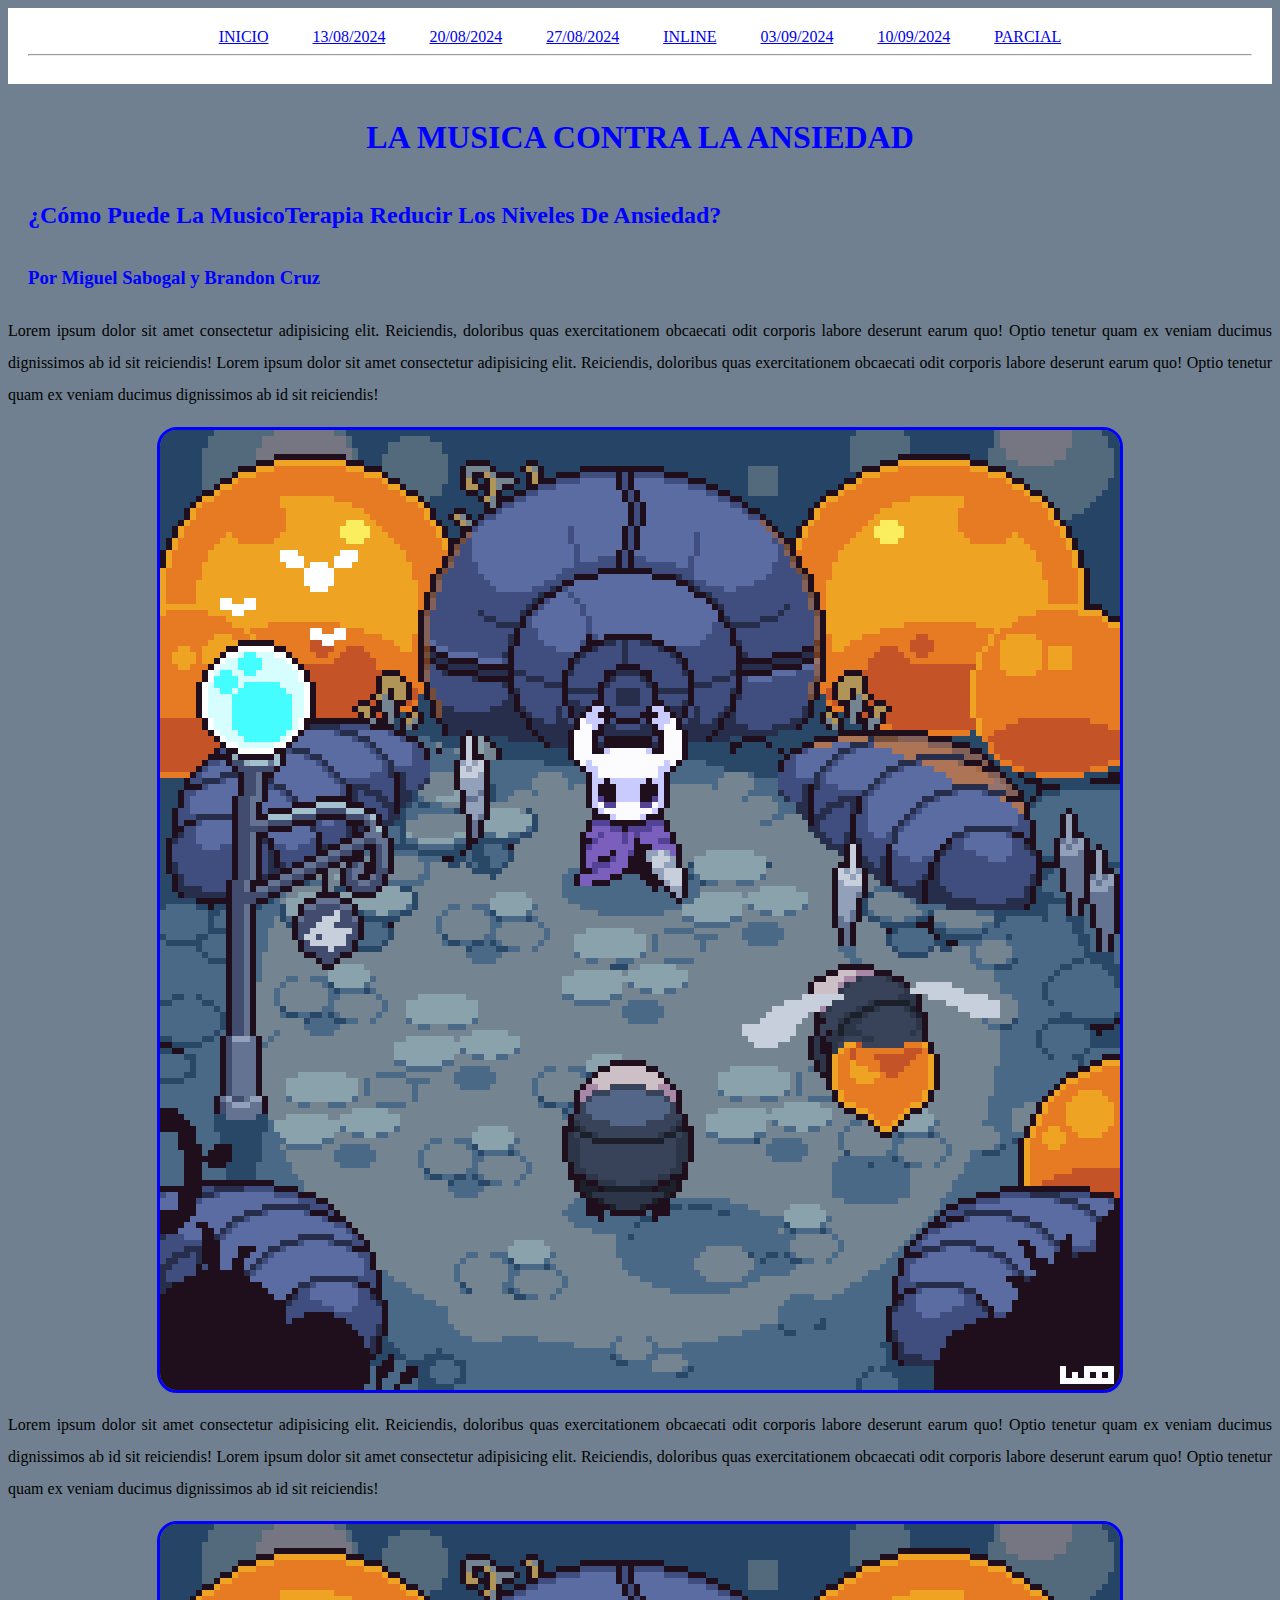
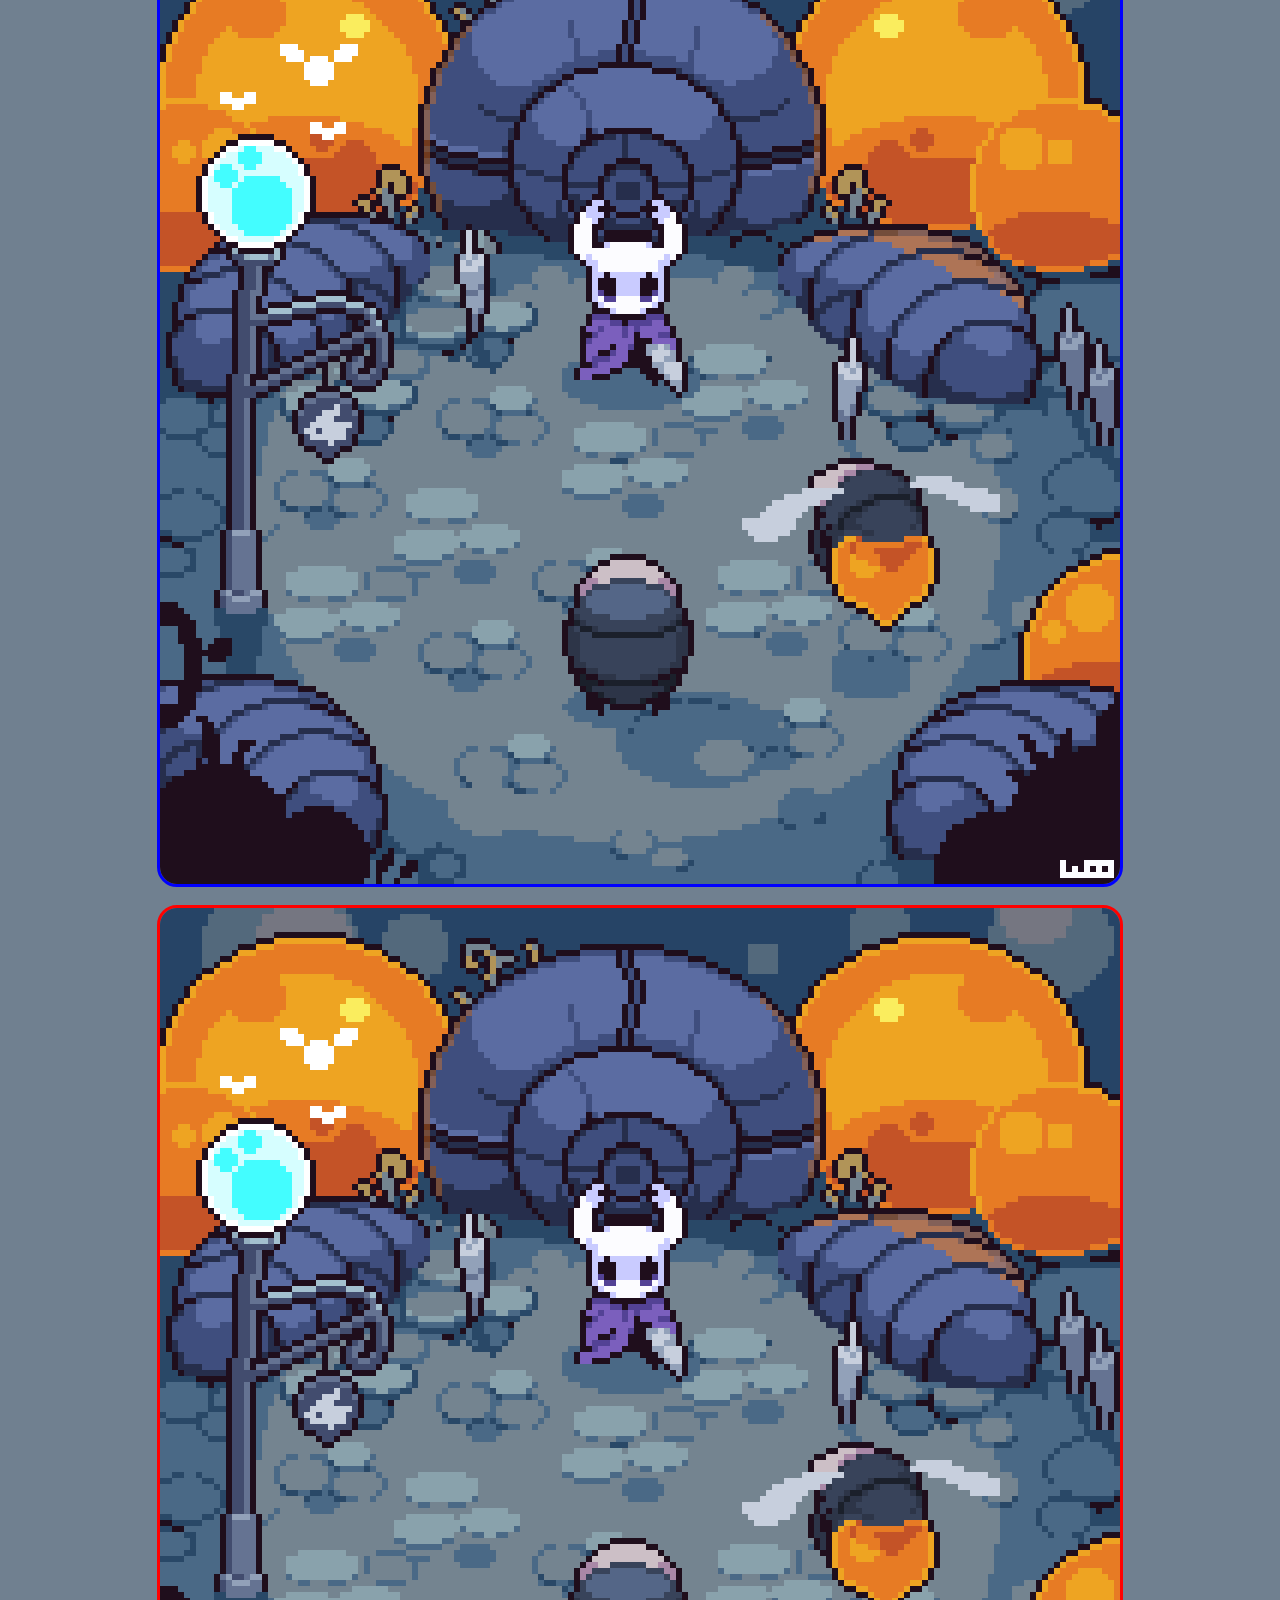
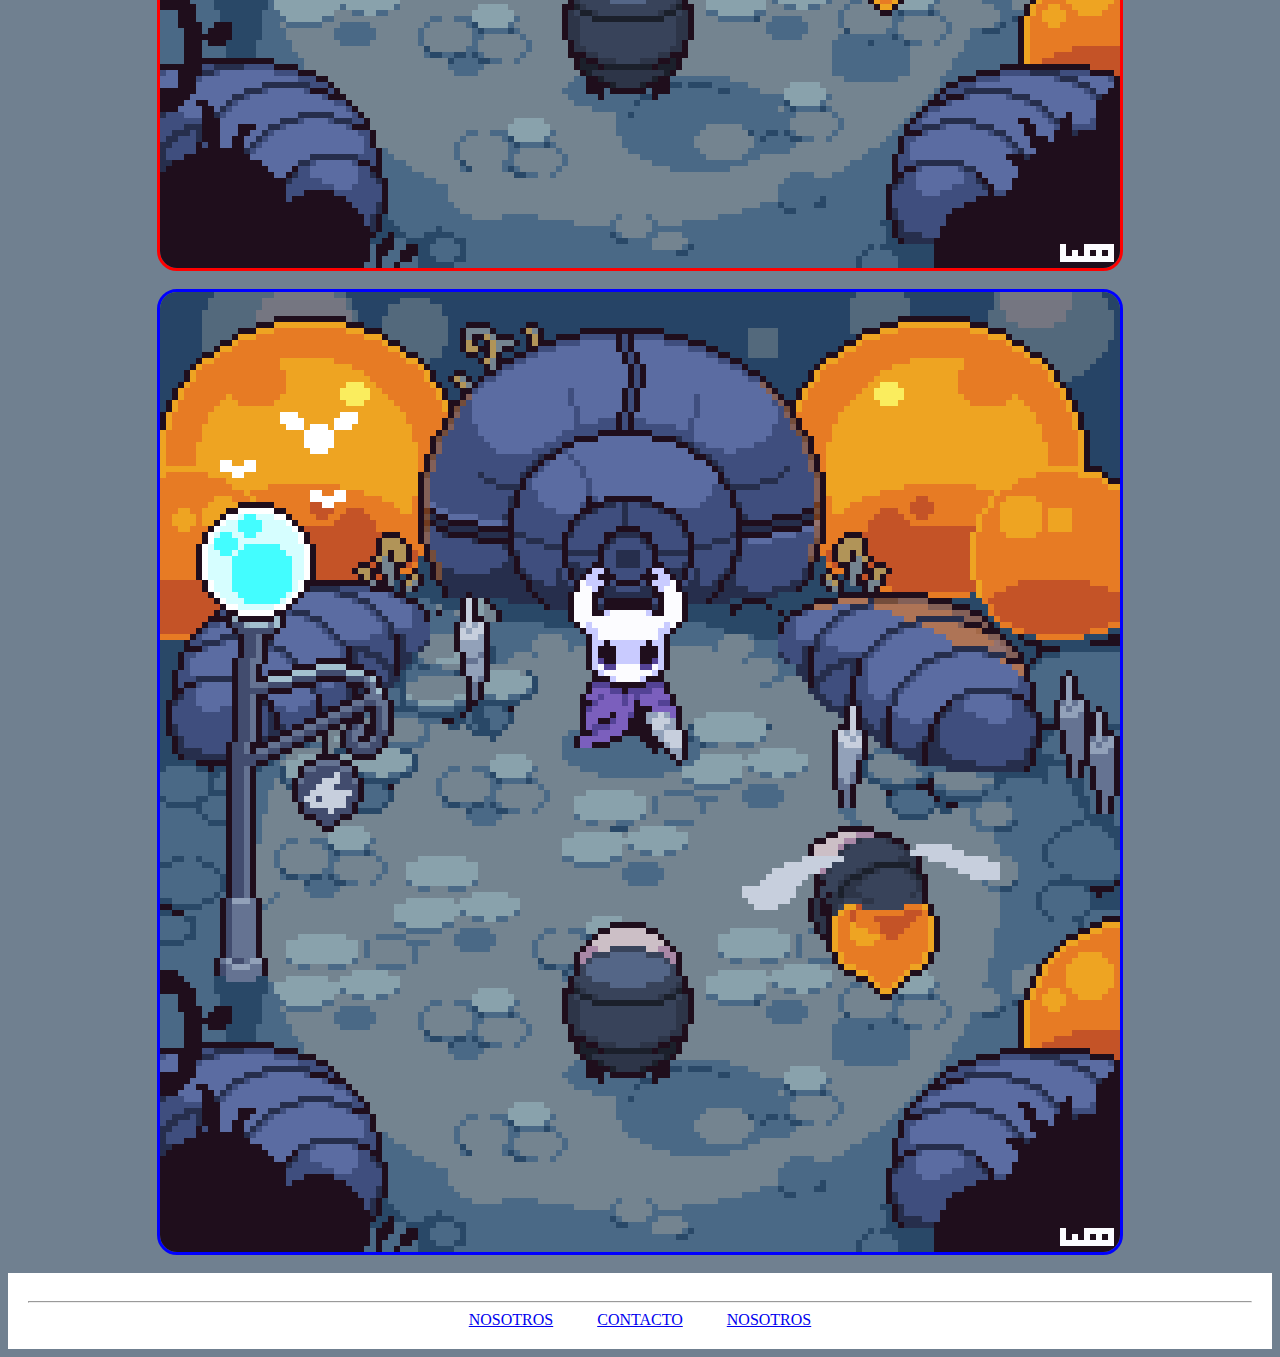
<file: index.html>
<!DOCTYPE html>
<html lang="es">

<head><!--Aquí empieza el head-->

    <meta charset="UTF-8">
    <meta name="viewport" content="width=device-width, initial-scale=1.0">
    <title>INDEX</title>
    <link rel="stylesheet" href="recursos/style.css">
    <link rel="icon" href="imagenes/hollowgif.gif">

</head><!--Aquí termina el head-->



<body> <!--Aquí empieza el body-->

    <header> <!--Aquí empieza el encabezado-->

        <nav>

            <a href="index.html">INICIO</a>
            <a href="programacion.html">13/08/2024</a>
            <a href="botones.html">20/08/2024</a>
            <a href="insertar.html">27/08/2024</a>
            <a href="inline.html">INLINE</a>
            <a href="estilos.html">03/09/2024</a>
            <a href="etiquetas.html">10/09/2024</a>
            <a href="parcial.html">PARCIAL</a>
            <hr>
        </nav>

    </header> <!--Aquí termina el encabezado-->

    <section>

        <h1>la musica contra la ansiedad</h1>
        <h2>¿Cómo puede la MusicoTerapia reducir los Niveles de Ansiedad?</h2>
        <h3>Por Miguel Sabogal y Brandon Cruz</h3>
        <p>
            Lorem ipsum dolor sit amet consectetur adipisicing elit. Reiciendis, doloribus quas exercitationem obcaecati odit
            corporis labore deserunt earum quo! Optio tenetur quam ex veniam ducimus dignissimos ab id sit reiciendis!
            Lorem ipsum dolor sit amet consectetur adipisicing elit. Reiciendis, doloribus quas exercitationem obcaecati odit
            corporis labore deserunt earum quo! Optio tenetur quam ex veniam ducimus dignissimos ab id sit reiciendis!
        </p>
    </section>

    <section>

        <img class="imagen_unica" src="imagenes/hollowgif.gif" alt="Gif del personaje Hollow Knight del videojuego Hollow Knight">

    </section>

    <section>

        <p>
            Lorem ipsum dolor sit amet consectetur adipisicing elit. Reiciendis, doloribus quas exercitationem obcaecati odit
            corporis labore deserunt earum quo! Optio tenetur quam ex veniam ducimus dignissimos ab id sit reiciendis!
            Lorem ipsum dolor sit amet consectetur adipisicing elit. Reiciendis, doloribus quas exercitationem obcaecati odit
            corporis labore deserunt earum quo! Optio tenetur quam ex veniam ducimus dignissimos ab id sit reiciendis!
        </p>
    </section>

    <section>

        <img class="imagen_tripe" src="imagenes/hollowgif.gif" alt="Gif del personaje Hollow Knight del videojuego Hollow Knight">
        <br>
        <img id="gif_unico" class="imagen_tripe" src="imagenes/hollowgif.gif" alt="Gif del personaje Hollow Knight del videojuego Hollow Knight">
        <br>
        
        <img class="imagen_tripe" src="imagenes/hollowgif.gif" alt="Gif del personaje Hollow Knight del videojuego Hollow Knight">

        <br>

    </section>



    <footer>
        <hr>
        <a href="nosotros.html">NOSOTROS</a>
        <a href="contacto.html">CONTACTO</a>
        <a href="nosotros.html">NOSOTROS</a>

        
    </footer>


</body> <!--Aquí termina el body-->




</html> <!--Aquí termina tú codigo-->
</file>
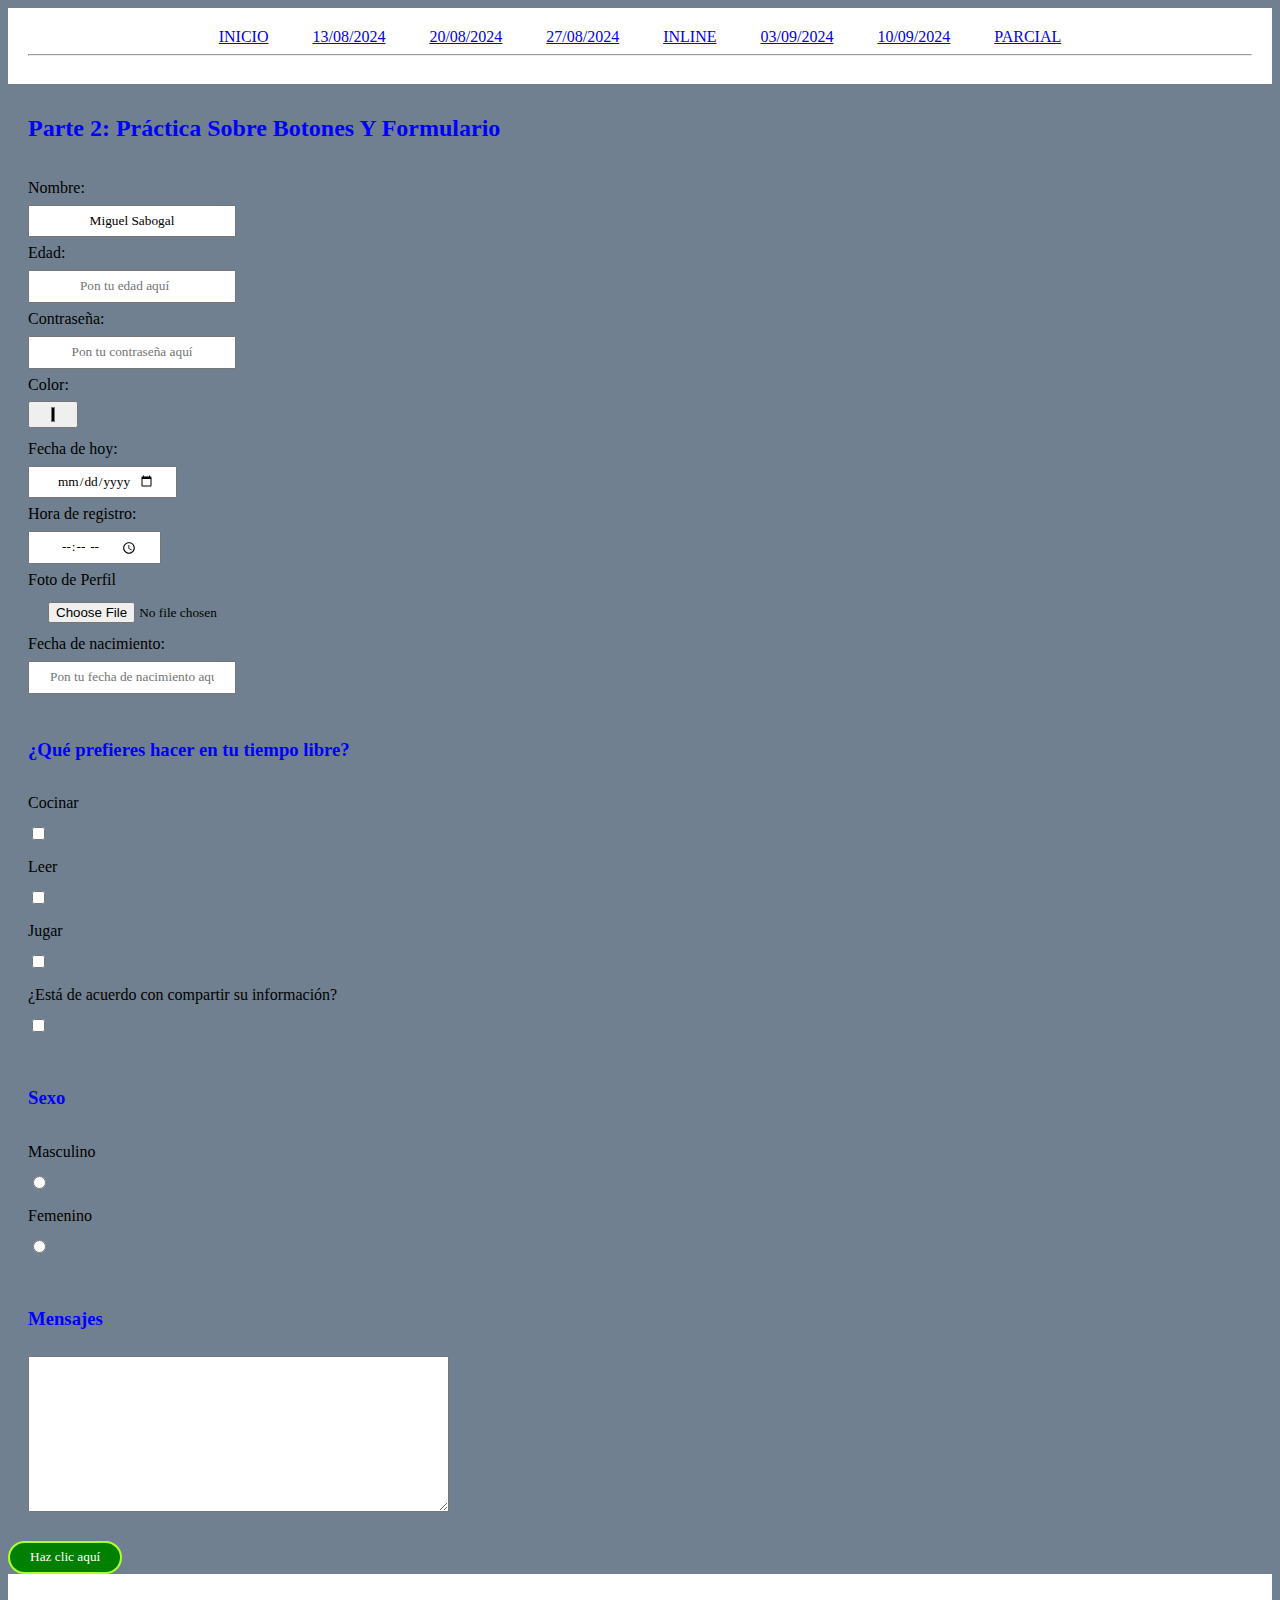
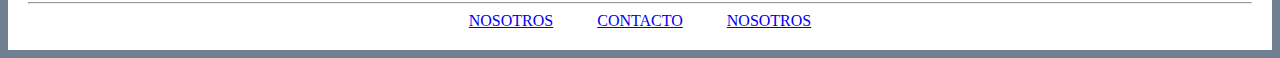
<file: botones.html>
<!DOCTYPE html>
<html lang="es">

<head><!--Aquí empieza el head-->

    <meta charset="UTF-8">
    <meta name="viewport" content="width=device-width, initial-scale=1.0">
    <title>BOTONES</title>
    <link rel="stylesheet" href="recursos/style.css">
    <link rel="icon" href="imagenes/hollowgif.gif">

</head><!--Aquí termina el head-->



<body> <!--Aquí empieza el body-->

    <header> <!--Aquí empieza el encabezado-->

        <nav>

            <a href="index.html">INICIO</a>
            <a href="programacion.html">13/08/2024</a>
            <a href="botones.html">20/08/2024</a>
            <a href="insertar.html">27/08/2024</a>
            <a href="inline.html">INLINE</a>
            <a href="estilos.html">03/09/2024</a>
            <a href="etiquetas.html">10/09/2024</a>
            <a href="parcial.html">PARCIAL</a>
            <hr>
        </nav>

    </header> <!--Aquí termina el encabezado-->

    <section>

        <h2>Parte 2: Práctica sobre Botones y Formulario</h2>

    </section>

    <section>

        <form action="" method="post" enctype="multipart/form-data">
            
            <label for="name">Nombre:</label>
            
            <input id="name" type="text" value="Miguel Sabogal" placeholder="Pon tu nombre aquí">
            
            <label for="number">Edad:</label>

            <input type="number" placeholder="Pon tu edad aquí">
            
            <label for="password">Contraseña:</label>

            <input type="password" placeholder="Pon tu contraseña aquí">

            <label for="color">Color:</label>
            
            <input type="color" placeholder="Pon tu color favorito aquí">
            <br>

            <label for="date">Fecha de hoy:</label>

            <input type="date" placeholder="Selecciona la fecha de hoy">

            <label for="time">Hora de registro:</label>

            <input type="time" placeholder="Selecciona tu hora de registro">
            <br>

            <label for="file">Foto de Perfil</label>

            <input type="file" placeholder="Sube tu foto">
            <br>
            <label for="datetime">Fecha de nacimiento:</label>

            <input type="datetime" placeholder="Pon tu fecha de nacimiento aquí">

        </form>
        <br>

    </section>

    <section>
        <h3>¿Qué prefieres hacer en tu tiempo libre?</h3>

        <form action="" method="post" enctype="multipart/form-data">

            <label for="checkbox">Cocinar</label>
            
            <input type="checkbox">

            <label for="checkbox">Leer</label>
            
            <input type="checkbox">

            <label for="checkbox">Jugar</label>
            
            <input type="checkbox">

            <br>

            <label for="checkbox">¿Está de acuerdo con compartir su información?</label>
            
            <input type="checkbox">
        </form>
        <br>
    </section>

    <section>
        <h3>Sexo</h3>

        <form action="" method="post" enctype="multipart/form-data">

            <label for="radio">Masculino</label>
            
            <input type="radio">

            <label for="radio">Femenino</label>
            
            <input type="radio">
        </form>
        <br>
    </section>

    <section>
        <h3>Mensajes</h3>

        <form action="" method="post" enctype="multipart/form-data">

            <textarea cols="50" rows="10">   
                
            </textarea>

        </form>
        <br>
    </section>


    <section>

        <button onclick="alert('Felicidades, hiciste clic aquí')">Haz clic aquí</button>

    </section>

    <footer>
        <hr>
        <a href="nosotros.html">NOSOTROS</a>
        <a href="contacto.html">CONTACTO</a>
        <a href="nosotros.html">NOSOTROS</a>

        
    </footer>


</body> <!--Aquí termina el body-->




</html> <!--Aquí termina tú codigo-->
</file>
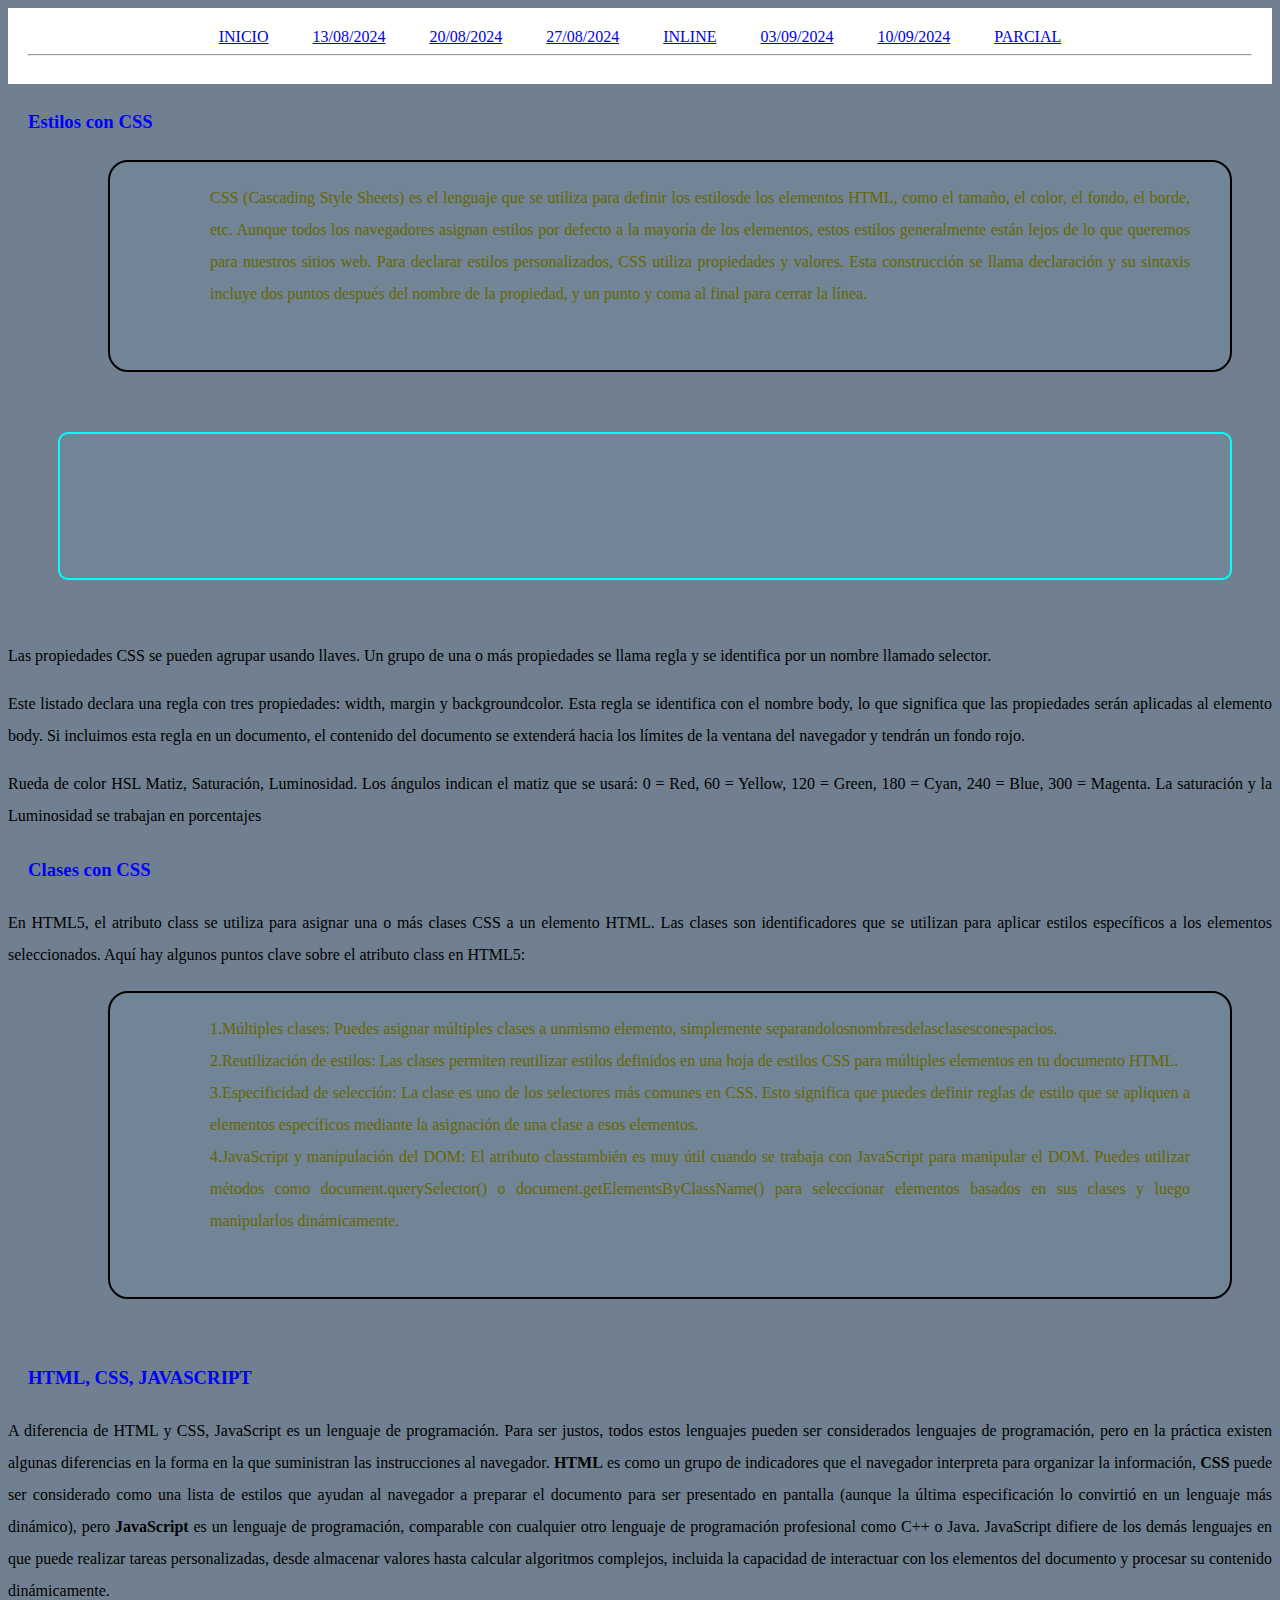
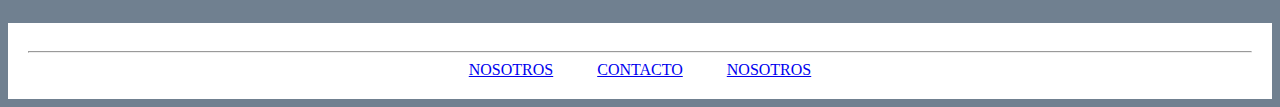
<file: estilos.html>
<!DOCTYPE html>
<html lang="es">

<head><!--Aquí empieza el head-->

    <meta charset="UTF-8">
    <meta name="viewport" content="width=device-width, initial-scale=1.0">
    <title>ESTILOS</title>
    <link rel="stylesheet" href="recursos/style.css">
    <link rel="icon" href="imagenes/hollowgif.gif">

</head><!--Aquí termina el head-->



<body> <!--Aquí empieza el body-->

    <header> <!--Aquí empieza el encabezado-->

        <nav>

            <a href="index.html">INICIO</a>
            <a href="programacion.html">13/08/2024</a>
            <a href="botones.html">20/08/2024</a>
            <a href="insertar.html">27/08/2024</a>
            <a href="inline.html">INLINE</a>
            <a href="estilos.html">03/09/2024</a>
            <a href="etiquetas.html">10/09/2024</a>
            <a href="parcial.html">PARCIAL</a>
            <hr>
        </nav>

    </header> <!--Aquí termina el encabezado-->

    <section>

        <h3>Estilos con CSS</h3>

        <p class="parrafo_especial">
            CSS (Cascading Style Sheets) es el lenguaje
            que se utiliza para definir los estilosde los
            elementos HTML, como el tamaño, el color, el
            fondo, el borde, etc. Aunque todos los
            navegadores asignan estilos por defecto a la
            mayoría de los elementos, estos estilos
            generalmente están lejos de lo que queremos
            para nuestros sitios web. Para declarar estilos
            personalizados, CSS utiliza propiedades y
            valores. Esta construcción se llama
            declaración y su sintaxis incluye dos puntos
            después del nombre de la propiedad, y un
            punto y coma al final para cerrar la línea.
        </p>

        <p class="parrafo_especial_dos">
            Lorem ipsum dolor sit amet consectetur adipisicing elit. Quos voluptatem modi laudantium provident possimus odio omnis a
            quo quisquam optio? Saepe fugiat nam nesciunt aperiam libero nulla a doloribus eius.
        </p>

        <P>
            Las propiedades CSS se pueden
            agrupar usando llaves. Un grupo de
            una o más propiedades se llama
            regla y se identifica por un nombre
            llamado selector.
        </p>

        <p>
            Este listado declara una regla con tres propiedades: width,
            margin y backgroundcolor. Esta regla se identifica con el
            nombre body, lo que significa que las propiedades serán
            aplicadas al elemento body. Si incluimos esta regla en un
            documento, el contenido del documento se extenderá hacia los
            límites de la ventana del navegador y tendrán un fondo rojo.
        </p>

        <p>
            Rueda de color HSL Matiz, Saturación, Luminosidad.
            Los ángulos indican el matiz que se usará:
            0 = Red, 60 = Yellow, 120 = Green, 180 = Cyan, 240 = Blue, 300 = Magenta.
            La saturación y la Luminosidad se trabajan en porcentajes

        </p>
    
    </section>

    <section>
        <h3>Clases con CSS</h3>

        <P>
            En HTML5, el atributo class se utiliza para asignar una o más clases CSS a un elemento 
            HTML. Las clases son identificadores que se utilizan para aplicar estilos específicos a los 
            elementos seleccionados. Aquí hay algunos puntos clave sobre el atributo class en 
            HTML5:
        </P>

        <p class="parrafo_especial">
            1.Múltiples clases: Puedes asignar múltiples clases a unmismo elemento, simplemente
            separandolosnombresdelasclasesconespacios.
            <br>
            2.Reutilización de estilos: Las clases permiten reutilizar estilos definidos en una hoja de estilos 
           CSS para múltiples elementos en tu documento HTML.
           <br>
            3.Especificidad de selección: La clase es uno de los selectores más comunes en CSS. Esto 
           significa que puedes definir reglas de estilo que se apliquen a elementos específicos mediante la 
           asignación de una clase a esos elementos.
           <br>
            4.JavaScript y manipulación del DOM: El atributo classtambién es muy útil cuando se trabaja 
           con JavaScript para manipular el DOM. Puedes utilizar métodos como document.querySelector() 
           o document.getElementsByClassName() para seleccionar elementos basados en sus clases y 
           luego manipularlos dinámicamente.
        </p>
    </section>


    <section>
        <h3>HTML, CSS, JAVASCRIPT</h3>
        <P>
            A diferencia de HTML y CSS, JavaScript es un lenguaje de programación. Para ser
            justos, todos estos lenguajes pueden ser considerados lenguajes de programación,
            pero en la práctica existen algunas diferencias en la forma en la que suministran las
            instrucciones al navegador. <strong>HTML</strong> es como un grupo de indicadores que el navegador
            interpreta para organizar la información, <strong>CSS</strong> puede ser considerado como una lista
            de estilos que ayudan al navegador a preparar el documento para ser presentado en
            pantalla (aunque la última especificación lo convirtió en un lenguaje más dinámico),
            pero <strong>JavaScript</strong> es un lenguaje de programación, comparable con cualquier otro
            lenguaje de programación profesional como C++ o Java.
            JavaScript difiere de los demás lenguajes en que puede realizar tareas
            personalizadas, desde almacenar valores hasta calcular algoritmos complejos,
            incluida la capacidad de interactuar con los elementos del documento y procesar su
            contenido dinámicamente.
        </P>


    </section>


    <footer>
        <hr>
        <a href="nosotros.html">NOSOTROS</a>
        <a href="contacto.html">CONTACTO</a>
        <a href="nosotros.html">NOSOTROS</a>

        
    </footer>


</body> <!--Aquí termina el body-->




</html> <!--Aquí termina tú codigo-->
</file>
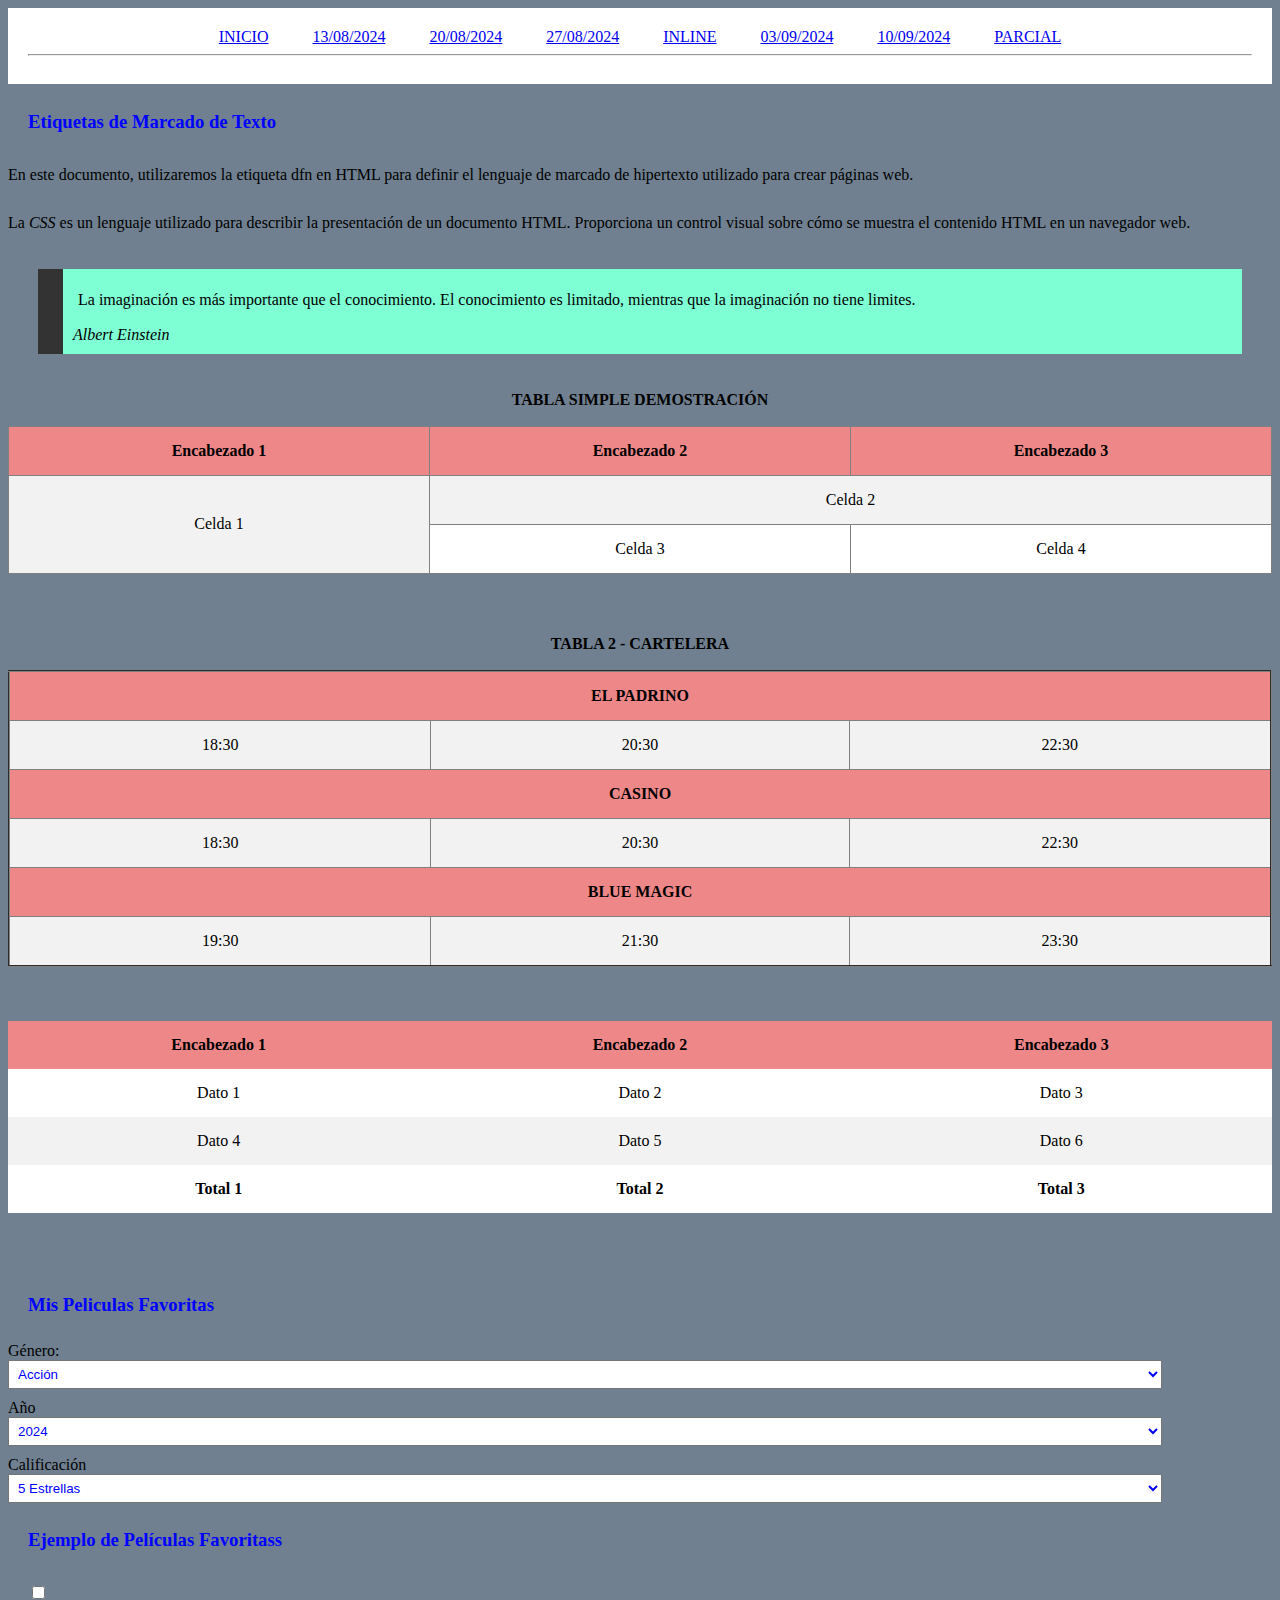
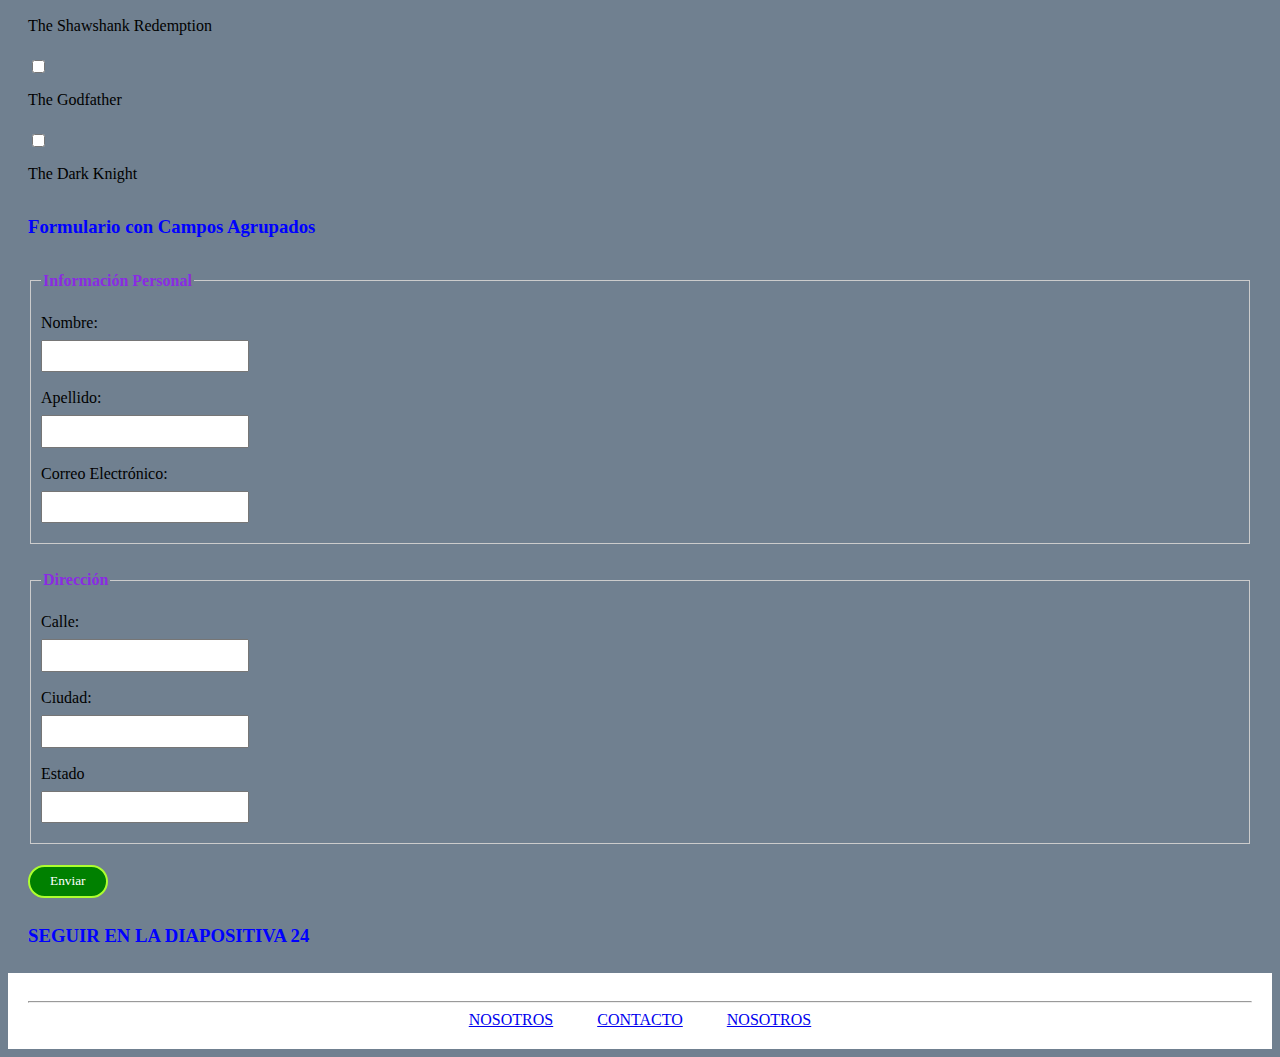
<file: etiquetas.html>
<!DOCTYPE html>
<html lang="es">

<head><!--Aquí empieza el head-->

    <meta charset="UTF-8">
    <meta name="viewport" content="width=device-width, initial-scale=1.0">
    <title>ETIQUETAS</title>
    <link rel="stylesheet" href="recursos/style.css">
    <link rel="icon" href="imagenes/hollowgif.gif">

</head><!--Aquí termina el head-->



<body> <!--Aquí empieza el body-->

    <header> <!--Aquí empieza el encabezado-->

        <nav>

            <a href="index.html">INICIO</a>
            <a href="programacion.html">13/08/2024</a>
            <a href="botones.html">20/08/2024</a>
            <a href="insertar.html">27/08/2024</a>
            <a href="inline.html">INLINE</a>
            <a href="estilos.html">03/09/2024</a>
            <a href="etiquetas.html">10/09/2024</a>
            <a href="parcial.html">PARCIAL</a>

            <hr>
        </nav>

    </header> <!--Aquí termina el encabezado-->

    <section>

        <h3>Etiquetas de Marcado de Texto</h3>

        <p>
            En este documento, utilizaremos la etiqueta dfn en HTML para definir el lenguaje de marcado de hipertexto utilizado para crear páginas web.
        </p>
        <p>
            La <dfn title="Cascading Style Sheets">CSS</dfn> es un lenguaje utilizado para describir la presentación de un documento HTML. Proporciona un control visual sobre cómo se muestra el contenido HTML en un navegador web.
        </p>
    </section>

    <section>
        <blockquote>
            <p>La imaginación es más importante que el conocimiento.
                El conocimiento es limitado, mientras que la imaginación no tiene limites.</p>

            <cite>Albert Einstein</cite>
        </blockquote>
    </section>

    <section>
        <!--
            border = grosor de la linea
            table = estructura de la tabla
            cellpadding = separación interna de cada celda
            cellspacing = espacio entre celdas
            summary = describe el contenido de la tabla
            tr = representa una fila
            td = representa columnas dentro de una fila
            colspan = determina el número de columnas que ocupa la celda
            rowspan = filas que ocupa la celda
         -->

        <table border="1" cellpadding="5" cellspacing="0" summary="Tabla simple">

            <caption>TABLA SIMPLE DEMOSTRACIÓN</caption>

            <tr>
                <th>Encabezado 1</th>
                <th>Encabezado 2</th>
                <th>Encabezado 3</th>
            </tr>
            <tr>
                <td rowspan="2">Celda 1</td>
                <td colspan="2">Celda 2</td>
            </tr>
            <tr>
                <td>Celda 3</td>
                <td>Celda 4</td>
            </tr>

        </table>
    </section>

    <br>
    <br>
    <br>

    <section>
        <table border="2" cellpadding="30" cellspacing="0" summary="Tabla simple">

            <caption>TABLA 2 - CARTELERA</caption>

            <tr>
                <th colspan="3">EL PADRINO</th>
            </tr>
            <tr>
                <td>18:30</td>
                <td>20:30</td>
                <td>22:30</td>
            </tr>
            <tr>
                <th colspan="3">CASINO</th>
            </tr>
            <tr>
                <td>18:30</td>
                <td>20:30</td>
                <td>22:30</td>
            </tr>
            <tr>
               <th colspan="3">BLUE MAGIC</th> 
            </tr>
            <tr>
                <td>19:30</td>
                <td>21:30</td>
                <td>23:30</td>
            </tr>
        </table>
    </section>

    <br>
    <br>
    <br>

    <section>
        <table>
            <thead>
                <tr>
                    <th>Encabezado 1</th>
                    <th>Encabezado 2</th>
                    <th>Encabezado 3</th>
                </tr>
            </thead>
            
            <tbody>
                <tr>
                    <td>Dato 1</td>
                    <td>Dato 2</td>
                    <td>Dato 3</td>
                </tr>
                <tr>
                    <td>Dato 4</td>
                    <td>Dato 5</td>
                    <td>Dato 6</td>
                </tr>
            </tbody>

            <tfoot>
                <tr>
                    <td>Total 1</td>
                    <td>Total 2</td>
                    <td>Total 3</td>
                </tr>
            </tfoot>
        </table>
    </section>

    <br>
    <br>
    <br>

    <section>
        
        <h3>Mis Peliculas Favoritas</h3>
        
        <div>
            <label for="genero">Género:</label>
            <select id="genero" name="genero">
                <option value="accion">Acción</option>
                <option value="aventura">Aventura</option>
                <option value="comedia">Comedia</option>
                <option value="drama">Drama</option>
                <option value="cienciaficcion">Ciencia Ficción</option>
            </select>
        </div>

        <div>
            <label for="año">Año</label>
            <select name="año" id="año">
                <option value="2024">2024</option>
                <option value="2023">2023</option>
                <option value="2022">2022</option>
                <option value="2021">2021</option>
                <option value="2020">2020</option>
            </select>
        </div>

        <div>
            <label for="calificación">Calificación</label>
            <select name="calificacion" id="calificacion">
                <option value="5">5 Estrellas</option>
                <option value="4">4 Estrellas</option>
                <option value="3">3 Estrellas</option>
                <option value="2">2 Estrellas</option>
                <option value="1">1 Estrella</option>
            </select>
        </div>
    </section>

    <section>
        <h3>Ejemplo de Películas Favoritass</h3>

        <ul>
            <li>
                <input type="checkbox" id="pelicula1" name="pelicula1" value="pelicula1">
                <label for="pelicula1">The Shawshank Redemption</label>
            </li>
            <li>
                <input type="checkbox" id="pelicula2" name="pelicula2" value="pelicula2">
                <label for="pelicula2">The Godfather</label>
            </li>
            <li>
                <input type="checkbox" id="pelicula3" name="pelicula3" value="pelicula3">
                <label for="pelicula3">The Dark Knight</label>
            </li>
        </ul>
    </section>

    <section>
        <h3>Formulario con Campos Agrupados</h3>

        <form>
            <fieldset>
                <legend>Información Personal</legend>
                <div>
                    <label for="nombre">Nombre:</label>
                    <input type="text" id="nombre" name="nombre" required>
                </div>
                <div>
                    <label for="apellido">Apellido:</label>
                    <input type="text" id="apellido" name="apellido" required>
                </div>
                <div>
                    <label for="email">Correo Electrónico:</label>
                    <input type="text" id="email" name="email" required>
                </div>
            </fieldset>

            <fieldset>
                <legend>Dirección</legend>
                <div>
                    <label for="calle">Calle:</label>
                    <input type="text" id="calle" name="calle">
                </div>
                <div>
                    <label for="ciudad">Ciudad:</label>
                    <input type="text" id="ciudad" name="ciudad">
                </div>
                <div>
                    <label for="estado">Estado</label>
                    <input type="text" id="estado" name="estado">
                </div>
            </fieldset>
            
            <button type="submit">Enviar</button>

        </form>

        <h3>SEGUIR EN LA DIAPOSITIVA 24</h3>



    </section>


    <footer>
        <hr>
        <a href="nosotros.html">NOSOTROS</a>
        <a href="contacto.html">CONTACTO</a>
        <a href="nosotros.html">NOSOTROS</a>
    </footer>


</body> <!--Aquí termina el body-->




</html> <!--Aquí termina tú codigo-->
</file>
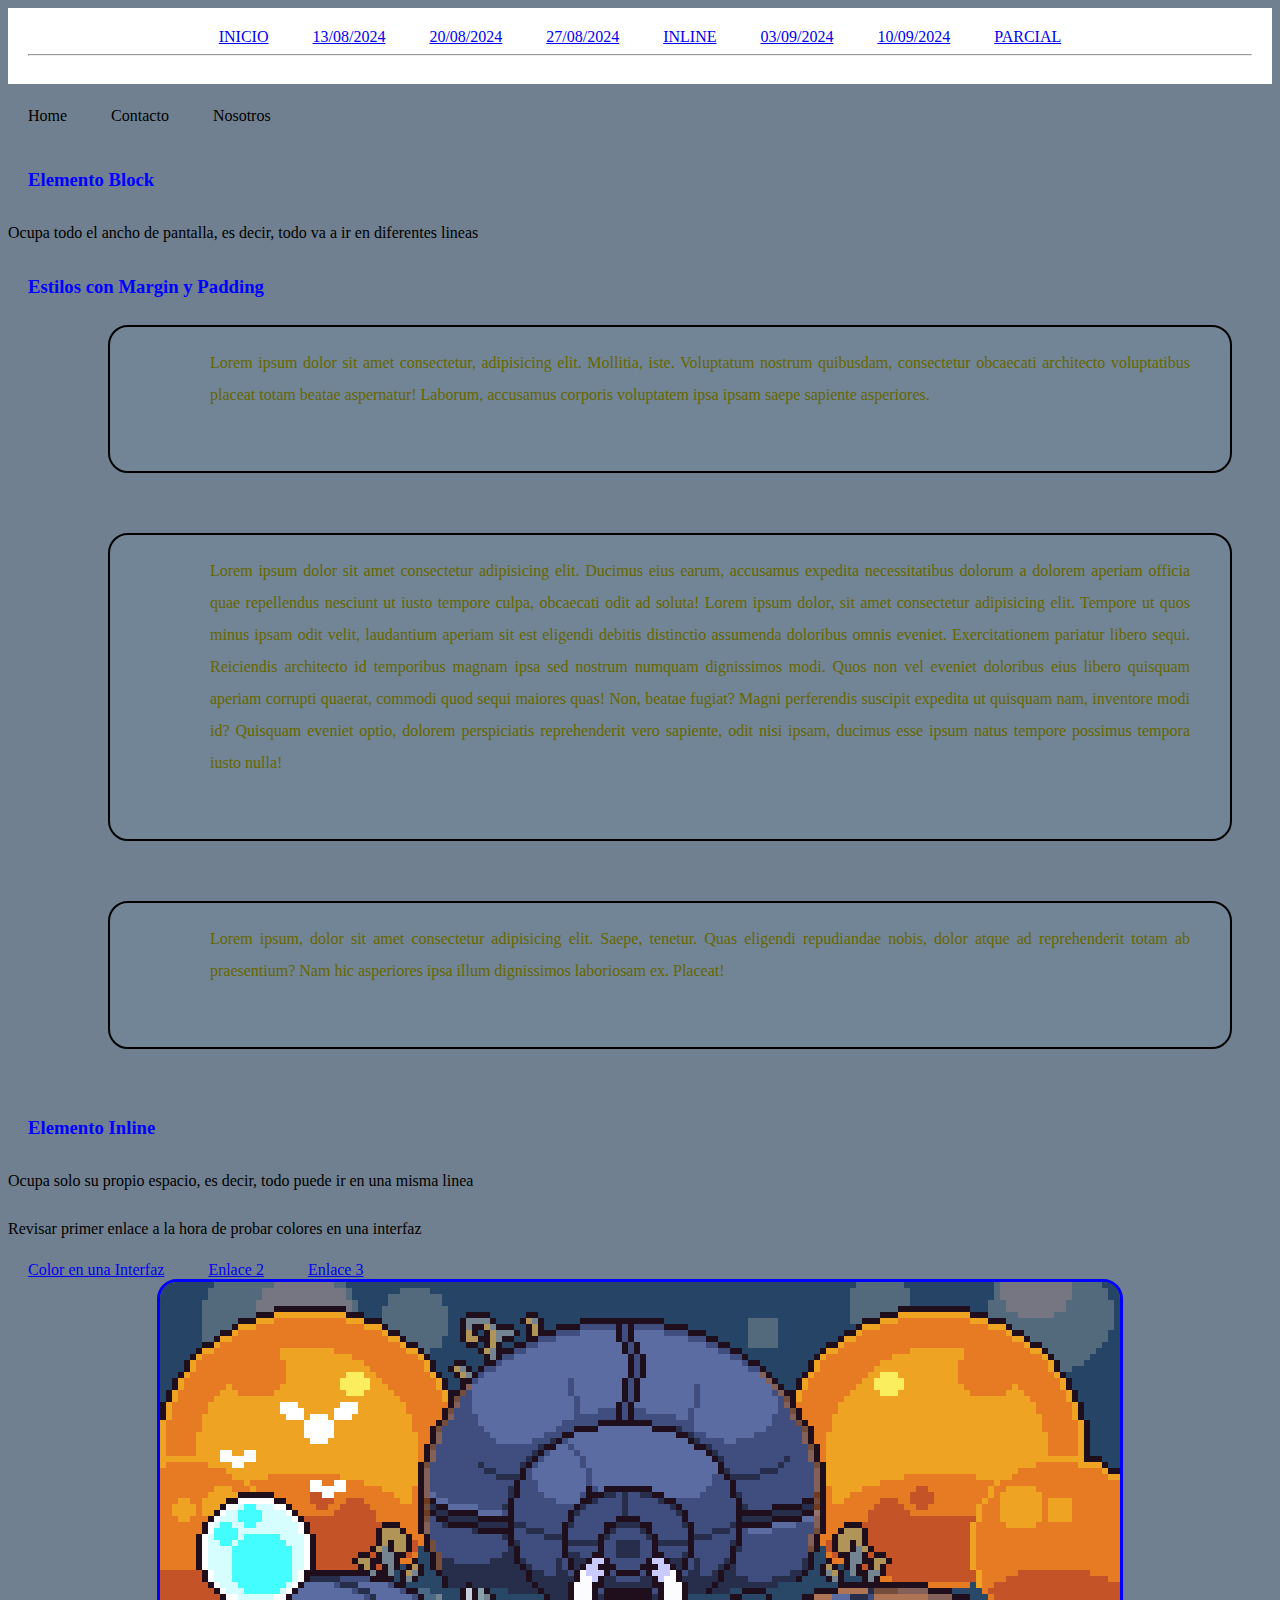
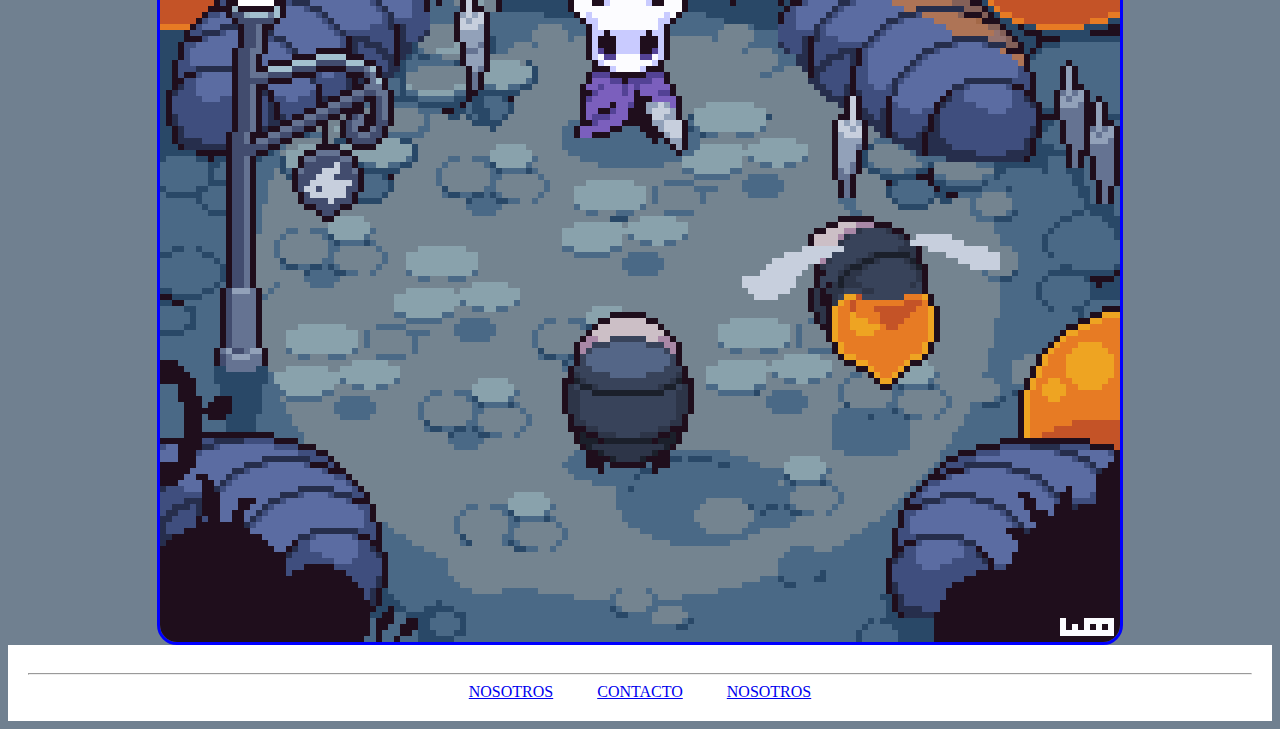
<file: inline.html>
<!DOCTYPE html>
<html lang="es">

<head><!--Aquí empieza el head-->

    <meta charset="UTF-8">
    <meta name="viewport" content="width=device-width, initial-scale=1.0">
    <title>INLINE</title>
    <link rel="stylesheet" href="recursos/style.css">
    <link rel="icon" href="imagenes/hollowgif.gif">

</head><!--Aquí termina el head-->



<body> <!--Aquí empieza el body-->

    <header> <!--Aquí empieza el encabezado-->

        <nav>

            <a href="index.html">INICIO</a>
            <a href="programacion.html">13/08/2024</a>
            <a href="botones.html">20/08/2024</a>
            <a href="insertar.html">27/08/2024</a>
            <a href="inline.html">INLINE</a>
            <a href="estilos.html">03/09/2024</a>
            <a href="etiquetas.html">10/09/2024</a>
            <a href="parcial.html">PARCIAL</a>
            <hr>
        </nav>

    </header> <!--Aquí termina el encabezado-->

    <!-- lista en horizontal / Usado así para crear las barras de navegación -->
    <nav>
        <ul>
            <li class="li_especial">Home</li>
            <li class="li_especial">Contacto</li>
            <li class="li_especial">Nosotros</li>
        </ul>
    </nav>


    <!-- Elementos block, ocupa todo el ancho de pantalla -->

    <section>
        
        <h3>Elemento Block</h3>

        <p>Ocupa todo el ancho de pantalla, es decir, todo va a ir en diferentes lineas</p>
        
        <h3>Estilos con Margin y Padding</h3>

        <p class="parrafo_especial">Lorem ipsum dolor sit amet consectetur, adipisicing elit. Mollitia, iste. Voluptatum nostrum
            quibusdam, consectetur obcaecati architecto voluptatibus placeat totam beatae aspernatur! Laborum, accusamus
            corporis voluptatem ipsa ipsam saepe sapiente asperiores.</p>

        <p class="parrafo_especial">Lorem ipsum dolor sit amet consectetur adipisicing elit. Ducimus eius earum, accusamus
            expedita necessitatibus dolorum a dolorem aperiam officia quae repellendus nesciunt ut iusto tempore culpa,
            obcaecati odit ad soluta! Lorem ipsum dolor, sit amet consectetur adipisicing elit. Tempore ut quos minus ipsam odit
            velit, laudantium aperiam sit est eligendi debitis distinctio assumenda doloribus omnis eveniet. Exercitationem
            pariatur libero sequi.
            Reiciendis architecto id temporibus magnam ipsa sed nostrum numquam dignissimos modi. Quos non vel eveniet doloribus
            eius libero quisquam aperiam corrupti quaerat, commodi quod sequi maiores quas! Non, beatae fugiat?
            Magni perferendis suscipit expedita ut quisquam nam, inventore modi id? Quisquam eveniet optio, dolorem perspiciatis
            reprehenderit vero sapiente, odit nisi ipsam, ducimus esse ipsum natus tempore possimus tempora iusto nulla!</p>

        <p class="parrafo_especial">Lorem ipsum, dolor sit amet consectetur adipisicing elit. Saepe, tenetur. Quas eligendi
            repudiandae nobis, dolor atque ad reprehenderit totam ab praesentium? Nam hic asperiores ipsa illum dignissimos
            laboriosam ex. Placeat!</p>

    </section>

    <!-- Elemento inline, ocupa solo su propio espacio -->

    <section>

        <h3>Elemento Inline</h3>

        <p>Ocupa solo su propio espacio, es decir, todo puede ir en una misma linea</p>

        <p>Revisar primer enlace a la hora de probar colores en una interfaz</p>

        <a href="https://uicolors.app/create" target="_blank">Color en una Interfaz</a>
        <a href="index.html">Enlace 2</a>
        <a href="index.html">Enlace 3</a>
        <br>

    </section>

    <section>

        <img class="imagen_unica" src="imagenes/hollowgif.gif" alt="">

    </section>

    <footer>
        <hr>
        <a href="nosotros.html">NOSOTROS</a>
        <a href="contacto.html">CONTACTO</a>
        <a href="nosotros.html">NOSOTROS</a>

        
    </footer>


</body> <!--Aquí termina el body-->




</html> <!--Aquí termina tú codigo-->
</file>
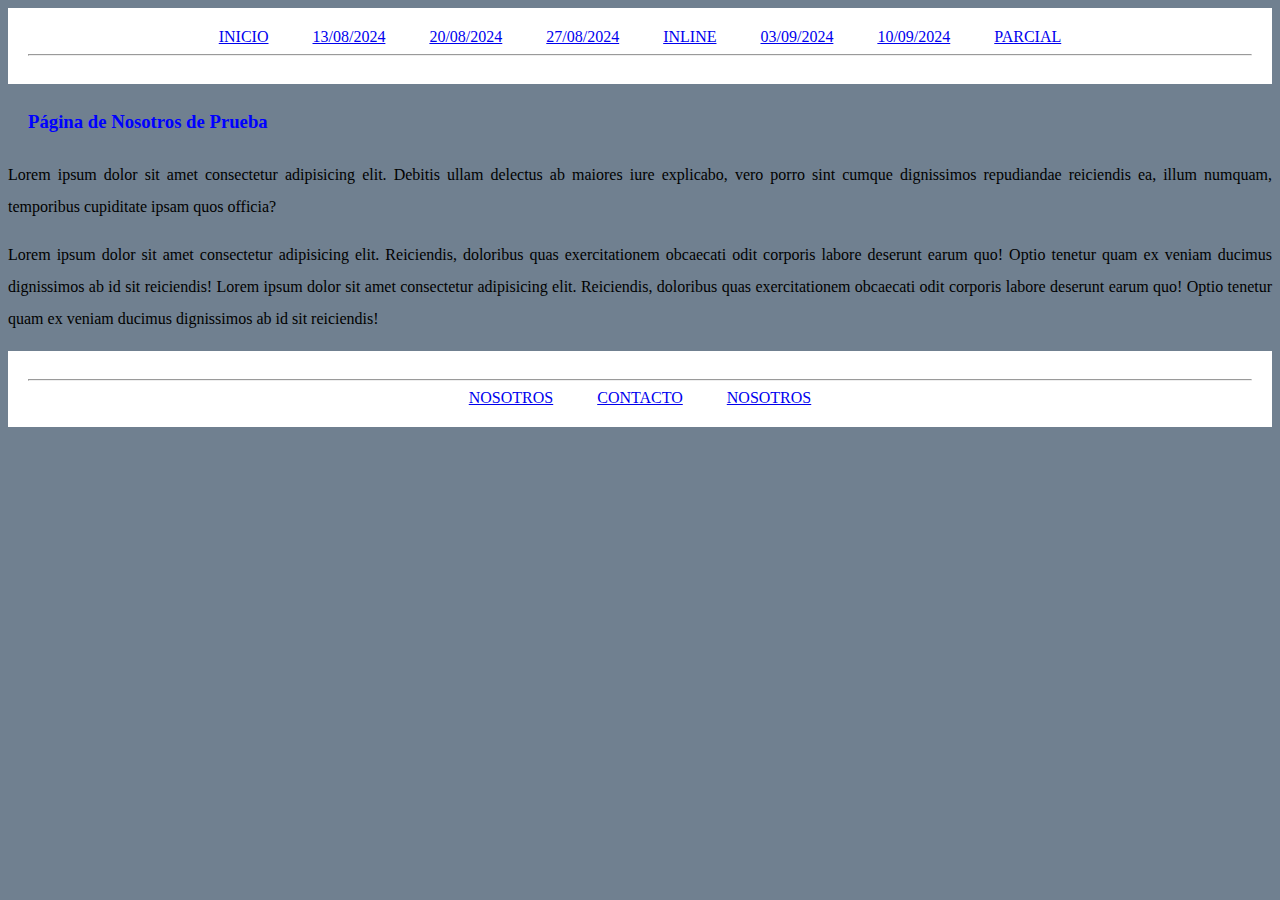
<file: nosotros.html>
<!DOCTYPE html>
<html lang="es">

<head><!--Aquí empieza el head-->

    <meta charset="UTF-8">
    <meta name="viewport" content="width=device-width, initial-scale=1.0">
    <title>NOSOTROS</title>
    <link rel="stylesheet" href="recursos/style.css">
    <link rel="icon" href="imagenes/hollowgif.gif">

</head><!--Aquí termina el head-->



<body> <!--Aquí empieza el body-->

    <header> <!--Aquí empieza el encabezado-->

        <nav>

            <a href="index.html">INICIO</a>
            <a href="programacion.html">13/08/2024</a>
            <a href="botones.html">20/08/2024</a>
            <a href="insertar.html">27/08/2024</a>
            <a href="inline.html">INLINE</a>
            <a href="estilos.html">03/09/2024</a>
            <a href="etiquetas.html">10/09/2024</a>
            <a href="parcial.html">PARCIAL</a>
            <hr>
        </nav>

    </header> <!--Aquí termina el encabezado-->

    <section>

        <h3>Página de Nosotros de Prueba</h3>
        <p>
            Lorem ipsum dolor sit amet consectetur adipisicing elit. Debitis ullam delectus ab maiores iure explicabo, vero porro
            sint cumque dignissimos repudiandae reiciendis ea, illum numquam, temporibus cupiditate ipsam quos officia?
        </p>
    </section>

    <section>

        <p>
            Lorem ipsum dolor sit amet consectetur adipisicing elit. Reiciendis, doloribus quas exercitationem obcaecati odit
            corporis labore deserunt earum quo! Optio tenetur quam ex veniam ducimus dignissimos ab id sit reiciendis!
            Lorem ipsum dolor sit amet consectetur adipisicing elit. Reiciendis, doloribus quas exercitationem obcaecati odit
            corporis labore deserunt earum quo! Optio tenetur quam ex veniam ducimus dignissimos ab id sit reiciendis!
        </p>
    </section>




    <footer>
        <hr>
        <a href="nosotros.html">NOSOTROS</a>
        <a href="contacto.html">CONTACTO</a>
        <a href="nosotros.html">NOSOTROS</a>

        
    </footer>


</body> <!--Aquí termina el body-->




</html> <!--Aquí termina tú codigo-->
</file>
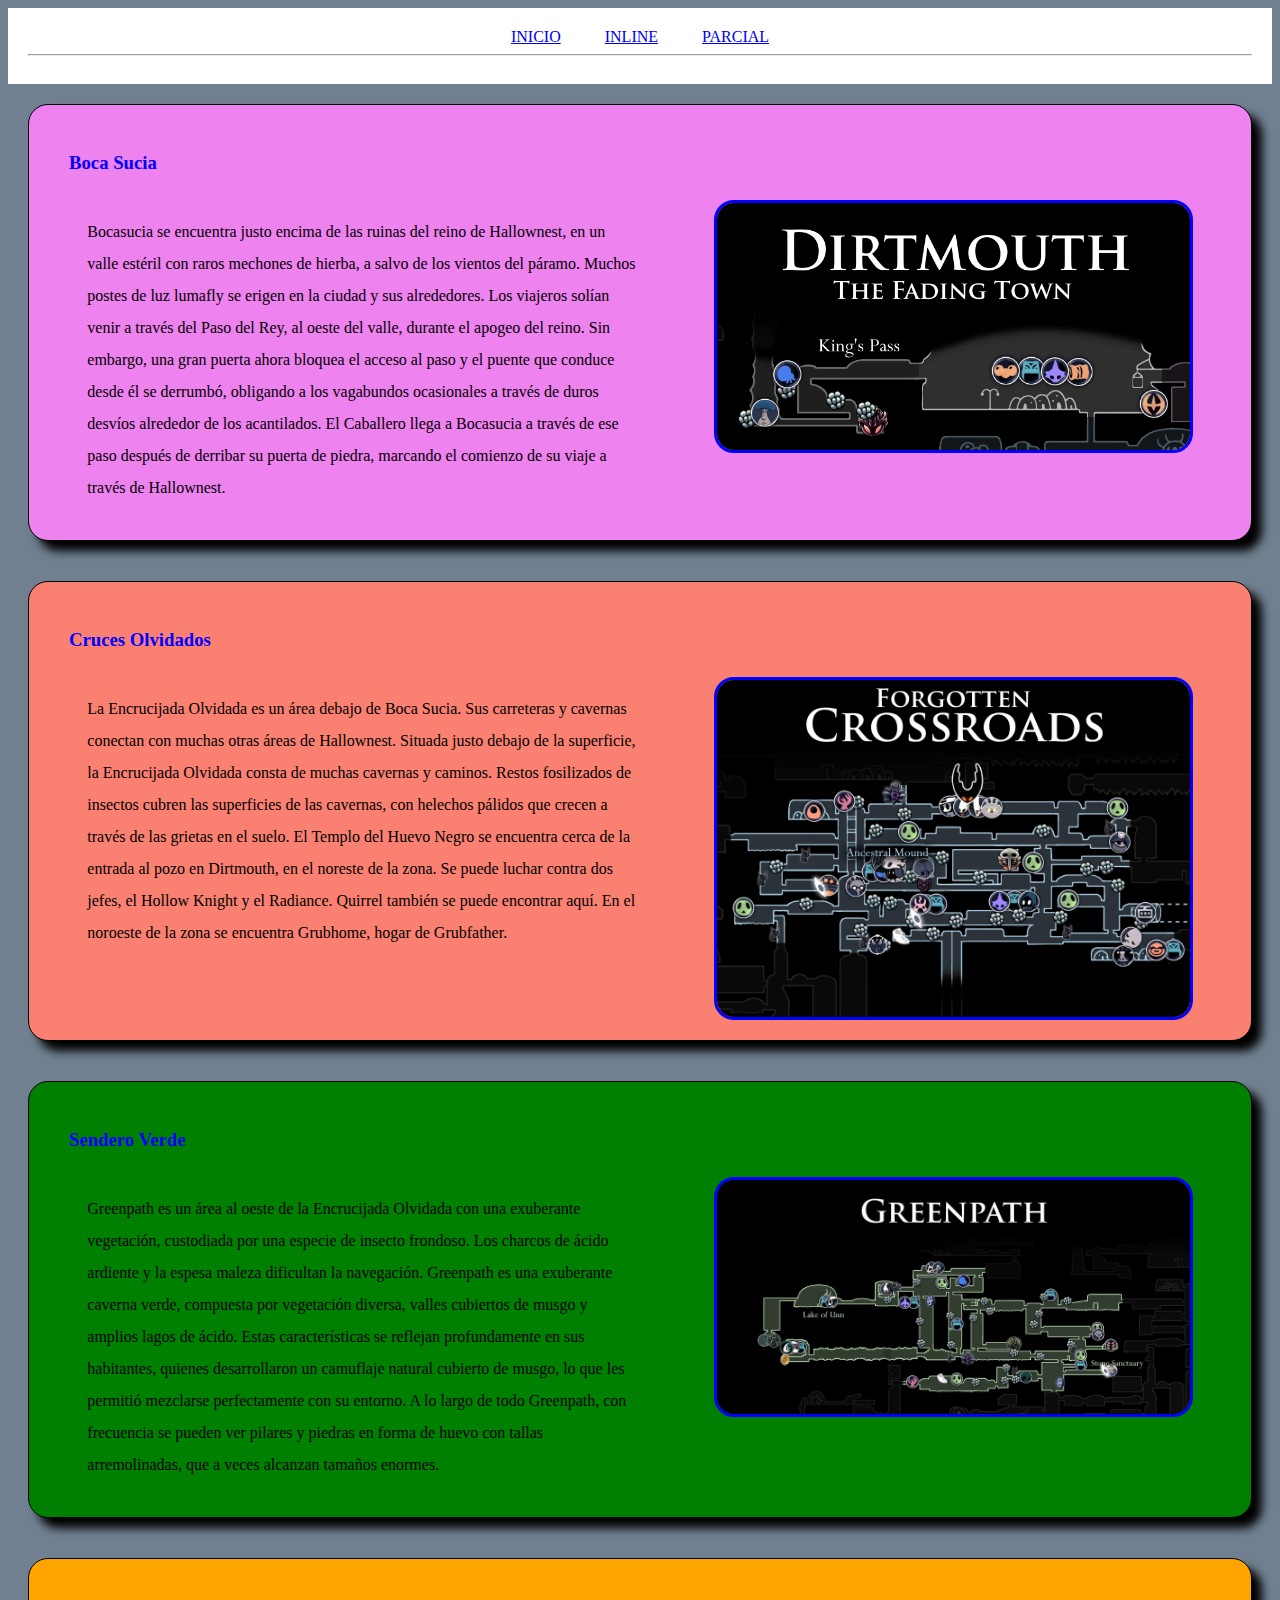
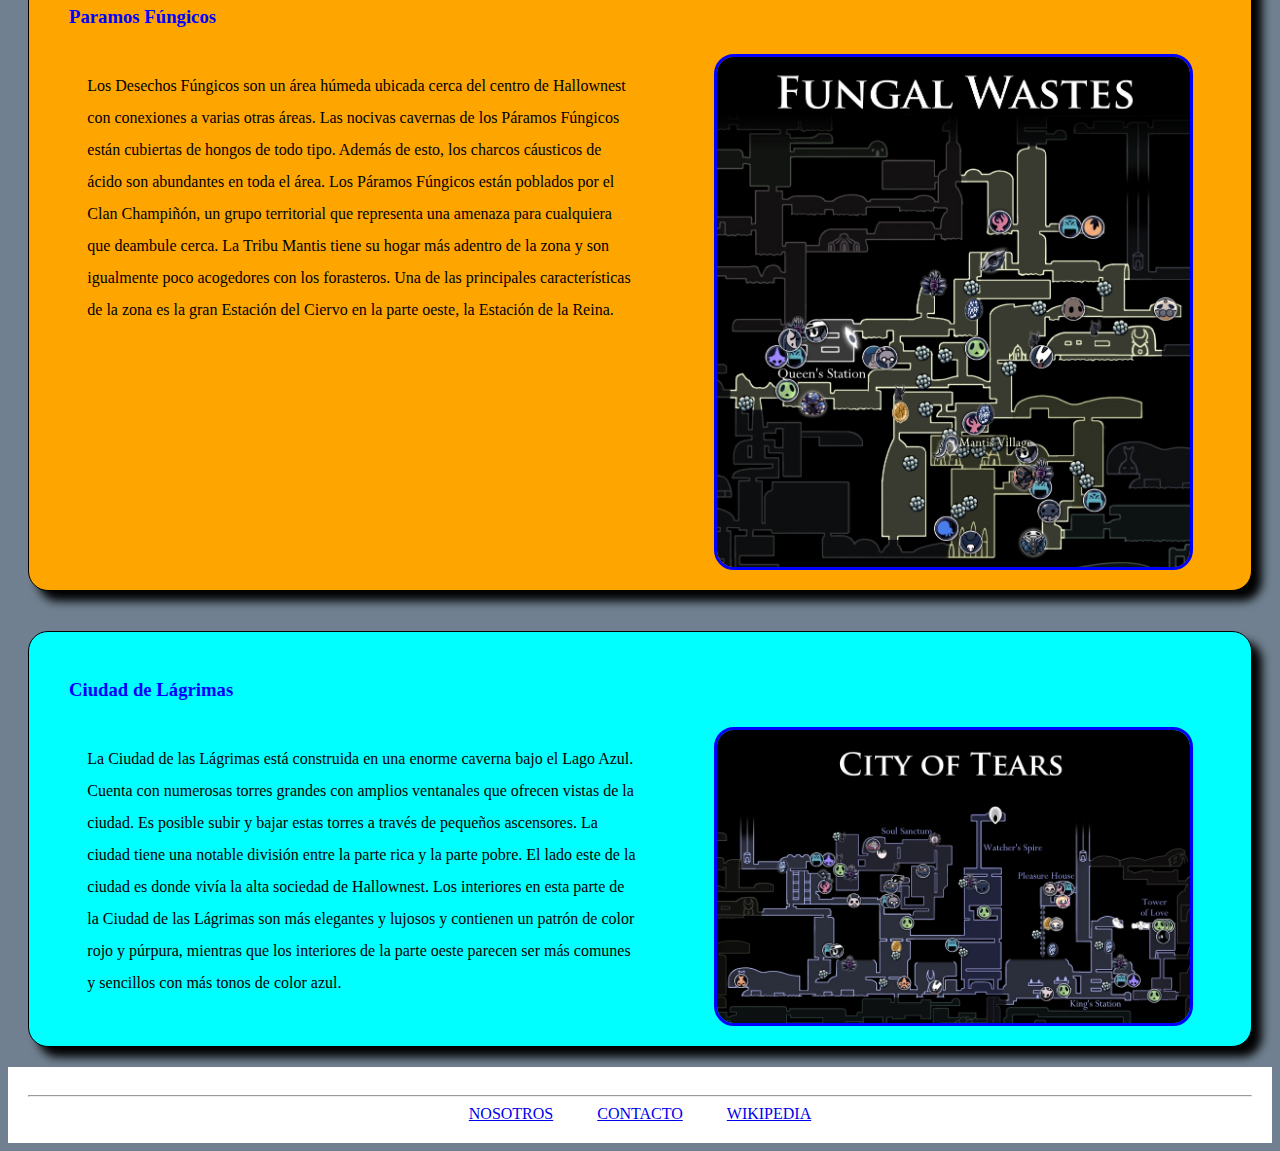
<file: parcial.html>
<!DOCTYPE html>
<html lang="es">

<head><!--Aquí empieza el head-->

    <meta charset="UTF-8">
    <meta name="viewport" content="width=device-width, initial-scale=1.0">
    <title>PARCIAL ALEX</title>
    <link rel="stylesheet" href="recursos/style.css">
    <link rel="icon" href="imagenes/hollowgif.gif">

</head><!--Aquí termina el head-->



<body> <!--Aquí empieza el body-->

    <header> <!--Aquí empieza el encabezado-->

        <nav>

            <a href="index.html">INICIO</a>
            <a href="inline.html">INLINE</a>
            <a href="parcial.html">PARCIAL</a>
            <hr>
        </nav>

    </header> <!--Aquí termina el encabezado-->

    <section class="contenedor"> <!--Aquí empieza tu sección-->

        <!-- BOCA SUCIA -->
        <div class="biomas bocasucia">

            <h3>Boca Sucia</h3>

            <section class="caja">

                <p class="descripcion">
                    Bocasucia se encuentra justo encima de las ruinas del reino de Hallownest, en un valle estéril con
                    raros mechones de
                    hierba, a salvo de los vientos del páramo. Muchos postes de luz lumafly se erigen en la ciudad y sus
                    alrededores. Los
                    viajeros solían venir a través del Paso del Rey, al oeste del valle, durante el apogeo del reino.
                    Sin embargo, una gran
                    puerta ahora bloquea el acceso al paso y el puente que conduce desde él se derrumbó, obligando a los
                    vagabundos
                    ocasionales a través de duros desvíos alrededor de los acantilados. El Caballero llega a Bocasucia a
                    través de ese
                    paso después de derribar su puerta de piedra, marcando el comienzo de su viaje a través de
                    Hallownest.
                </p>

                <img class="imagen_small" src="imagenes/boca.jpeg" alt="Boca Sucia">

            </section>

        </div>

        <!-- CRUCES OLVIDADOS -->
        <div class="biomas cruces">

            <h3>Cruces Olvidados</h3>

            <section class="caja">

                <p class="descripcion">
                    La Encrucijada Olvidada es un área debajo de Boca Sucia. Sus carreteras y cavernas conectan con
                    muchas otras áreas de
                    Hallownest.
                    Situada justo debajo de la superficie, la Encrucijada Olvidada consta de muchas cavernas y caminos.
                    Restos fosilizados
                    de insectos cubren las superficies de las cavernas, con helechos pálidos que crecen a través de las
                    grietas en el suelo.
                    El Templo del Huevo Negro se encuentra cerca de la entrada al pozo en Dirtmouth, en el noreste de la
                    zona. Se puede
                    luchar contra dos jefes, el Hollow Knight y el Radiance. Quirrel también se puede encontrar aquí. En
                    el noroeste de la
                    zona se encuentra Grubhome, hogar de Grubfather.
                </p>

                <img class="imagen_small" src="imagenes/cruces.jpeg" alt="Cruces Olvidados">

            </section>

        </div>

        <!-- SENDERO VERDE -->
        <div class="biomas sendero">

            <h3>Sendero Verde</h3>

            <section class="caja">

                <p class="descripcion">
                    Greenpath es un área al oeste de la Encrucijada Olvidada con una exuberante vegetación, custodiada
                    por una especie de
                    insecto frondoso. Los charcos de ácido ardiente y la espesa maleza dificultan la navegación.
                    Greenpath es una exuberante caverna verde, compuesta por vegetación diversa, valles cubiertos de
                    musgo y amplios lagos
                    de ácido. Estas características se reflejan profundamente en sus habitantes, quienes desarrollaron
                    un camuflaje natural
                    cubierto de musgo, lo que les permitió mezclarse perfectamente con su entorno.
                    A lo largo de todo Greenpath, con frecuencia se pueden ver pilares y piedras en forma de huevo con
                    tallas arremolinadas,
                    que a veces alcanzan tamaños enormes.
                </p>

                <img class="imagen_small" src="imagenes/sendero.jpeg" alt="Sendero Verde">

            </section>

        </div>

        <!-- PARAMOS FUNGICOS -->
        <div class="biomas paramos">

            <h3>Paramos Fúngicos</h3>

            <section class="caja">

                <p class="descripcion">
                    Los Desechos Fúngicos son un área húmeda ubicada cerca del centro de Hallownest con conexiones a
                    varias otras áreas.
                    Las nocivas cavernas de los Páramos Fúngicos están cubiertas de hongos de todo tipo. Además de esto,
                    los charcos
                    cáusticos de ácido son abundantes en toda el área.
                    Los Páramos Fúngicos están poblados por el Clan Champiñón, un grupo territorial que representa una
                    amenaza para
                    cualquiera que deambule cerca. La Tribu Mantis tiene su hogar más adentro de la zona y son
                    igualmente poco acogedores
                    con los forasteros. Una de las principales características de la zona es la gran Estación del Ciervo
                    en la parte
                    oeste, la Estación de la Reina.
                </p>

                <img class="imagen_small" src="imagenes/paramos.jpeg" alt="Paramos Fúngicos">

            </section>

        </div>

        <!-- CUIDAD DE LAGRIMAS -->
        <div class="biomas ciudad">
            <h3>Ciudad de Lágrimas</h3>

            <section class="caja">

                <p class="descripcion">
                    La Ciudad de las Lágrimas está construida en una enorme caverna bajo el Lago Azul. Cuenta con
                    numerosas torres grandes
                    con amplios ventanales que ofrecen vistas de la ciudad. Es posible subir y bajar estas torres a
                    través de pequeños
                    ascensores.
                    La ciudad tiene una notable división entre la parte rica y la parte pobre. El lado este de la ciudad
                    es donde vivía la
                    alta sociedad de Hallownest.
                    Los interiores en esta parte de la Ciudad de las Lágrimas son más elegantes y lujosos y contienen un
                    patrón de color
                    rojo y púrpura, mientras que los interiores de la parte oeste parecen ser más comunes y sencillos
                    con más tonos de color
                    azul.
                </p>

                <img class="imagen_small" src="imagenes/ciudad.jpeg" alt="Ciudad de Lagrimas">

            </section>

        </div>

    </section> <!--Aquí termina tu sección-->

    <footer> <!--Aquí empieza el footer-->
        <hr>
        <a href="nosotros.html">NOSOTROS</a>
        <a href="contacto.html">CONTACTO</a>
        <a href="https://hollowknight.fandom.com/wiki/Hollow_Knight_Wiki" target="_blank">WIKIPEDIA</a>
    </footer> <!--Aquí termina el footer-->


</body> <!--Aquí termina el body-->




</html> <!--Aquí termina tú codigo-->
</file>
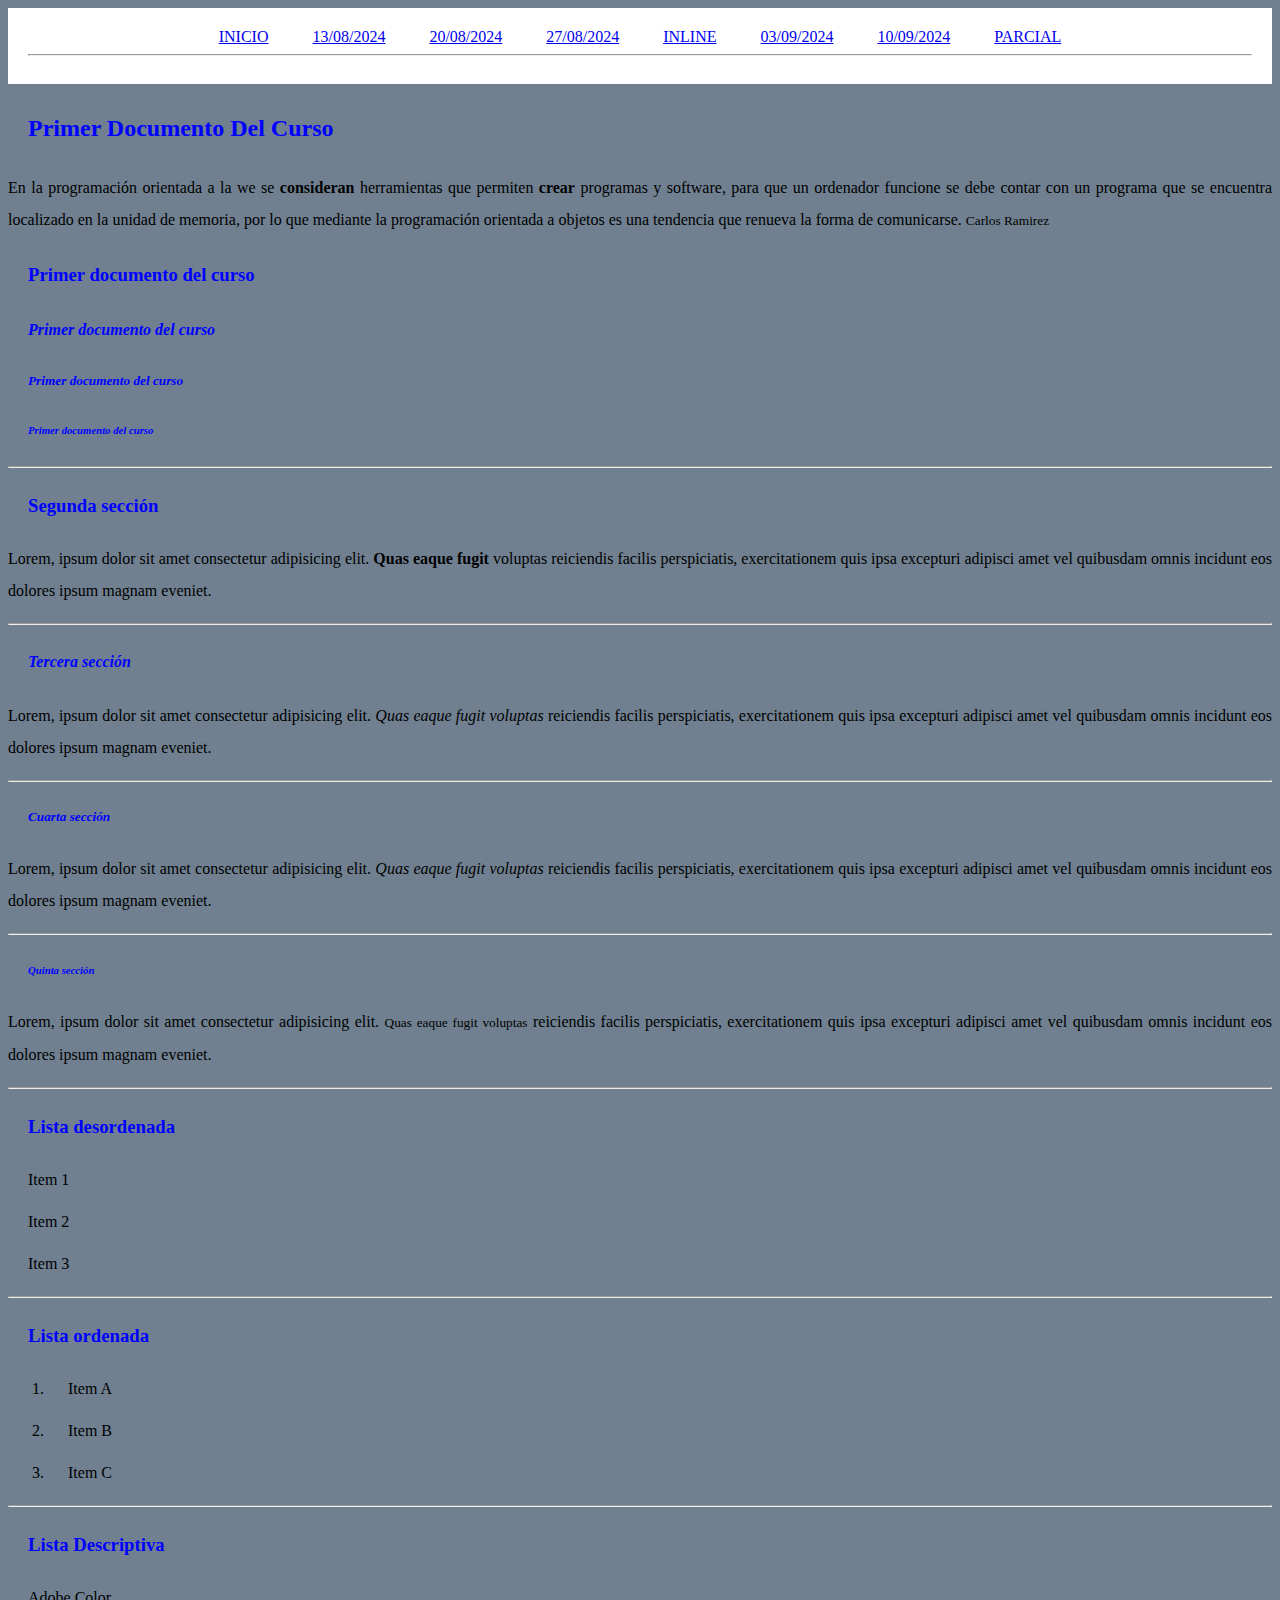
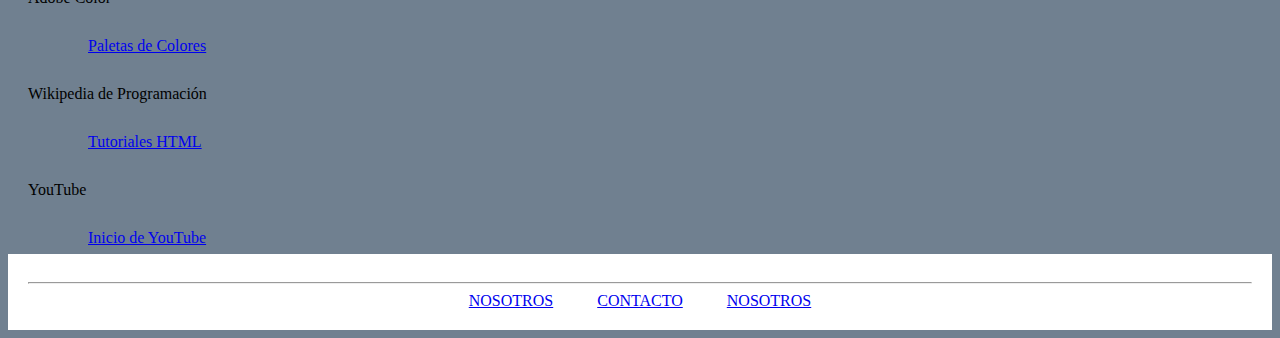
<file: programacion.html>
<!DOCTYPE html>
<html lang="es">

<head><!--Aquí empieza el head-->

    <meta charset="UTF-8">
    <meta name="viewport" content="width=device-width, initial-scale=1.0">
    <title>PROGRAMACION</title>
    <link rel="stylesheet" href="recursos/style.css">
    <link rel="icon" href="imagenes/hollowgif.gif">

</head><!--Aquí termina el head-->



<body> <!--Aquí empieza el body-->

    <header> <!--Aquí empieza el encabezado-->

        <nav>

            <a href="index.html">INICIO</a>
            <a href="programacion.html">13/08/2024</a>
            <a href="botones.html">20/08/2024</a>
            <a href="insertar.html">27/08/2024</a>
            <a href="inline.html">INLINE</a>
            <a href="estilos.html">03/09/2024</a>
            <a href="etiquetas.html">10/09/2024</a>
            <a href="parcial.html">PARCIAL</a>
            <hr>
        </nav>

    </header> <!--Aquí termina el encabezado-->

    <section>

        <h2>Primer documento del curso</h2>
        <p>
            En la programación orientada a la we se <strong>consideran</strong> herramientas
            que permiten <strong>crear</strong> programas y software, para que un ordenador
            funcione se debe contar con un programa que se encuentra localizado
            en la unidad de memoria, por lo que mediante la programación orientada
            a objetos es una tendencia que renueva la forma de comunicarse. <small>Carlos Ramirez</small>
        </p>
        <h3>Primer documento del curso</h3>
        <h4>Primer documento del curso</h4>
        <h5>Primer documento del curso</h5>
        <h6>Primer documento del curso</h6>
        <hr>
    </section>

    <section>

        <h3>Segunda sección</h3>
        <p> 
            Lorem, ipsum dolor sit amet consectetur adipisicing elit. <strong>Quas eaque fugit</strong> voluptas reiciendis facilis perspiciatis,
            exercitationem quis ipsa excepturi adipisci amet vel quibusdam omnis incidunt eos dolores ipsum magnam eveniet.
        </p>
        <hr>
    </section>

    <section>
        <h4>Tercera sección</h3>
        <p> 
            Lorem, ipsum dolor sit amet consectetur adipisicing elit. <em>Quas eaque fugit voluptas</em> reiciendis facilis perspiciatis,
            exercitationem quis ipsa excepturi adipisci amet vel quibusdam omnis incidunt eos dolores ipsum magnam eveniet.
        </p>
        <hr>
        
    </section>

    <section>
        <h5>Cuarta sección</h5>
        <p> 
            Lorem, ipsum dolor sit amet consectetur adipisicing elit. <em>Quas eaque fugit voluptas</em> reiciendis facilis perspiciatis,
            exercitationem quis ipsa excepturi adipisci amet vel quibusdam omnis incidunt eos dolores ipsum magnam eveniet.
        </p>
        <hr>

    </section>

    <section>
        <h6>Quinta sección</h6>
        <p> 
            Lorem, ipsum dolor sit amet consectetur adipisicing elit. <small>Quas eaque fugit voluptas</small> reiciendis facilis perspiciatis,
            exercitationem quis ipsa excepturi adipisci amet vel quibusdam omnis incidunt eos dolores ipsum magnam eveniet.
        </p>
        <hr>
        
    </section>

    <section>
        <h3>Lista desordenada</h3>
        <ul>
            <li>Item 1</li>
            <li>Item 2</li>
            <li>Item 3</li>
        </ul>
        <hr>
    </section>

    <section>
        <h3>Lista ordenada</h3>
        <ol>
            <li>Item A</li>
            <li>Item B</li>
            <li>Item C</li>
        </ol>
        <hr>
    </section>

    <section>
        <h3>Lista Descriptiva</h3>
        <dl>Adobe Color</dl>
            <dd><a href="https://color.adobe.com/" target="_blank">Paletas de Colores</a></dd>
        <dl>Wikipedia de Programación</dl>
            <dd><a href="https://www.w3schools.com/html/default.asp" target="_blank">Tutoriales HTML</a></dd>
        <dl>YouTube</dl>
            <dd><a href="https://www.youtube.com/" target="_blank">Inicio de YouTube</a></dd>

    </section>




    <footer>
        <hr>
        <a href="nosotros.html">NOSOTROS</a>
        <a href="contacto.html">CONTACTO</a>
        <a href="nosotros.html">NOSOTROS</a>


    </footer>


</body> <!--Aquí termina el body-->




</html> <!--Aquí termina tú codigo-->
</file>
<file: recursos/style.css>
/* Header */

header {
    background-color: white;
    font-family: 'Times New Roman', Times, serif;
    text-align: center;
    text-transform: uppercase;
    padding: 20px;
}

/* Footer */

footer {
    background-color: white;
    font-family: 'Times New Roman', Times, serif;
    text-align: center;
    text-transform: uppercase;
    padding: 20px;
}

/* body */

body {
    background-color: gainsboro;
}

/* Títulos h1-h3 */

h1 {
    font-family: 'Times New Roman', Times, serif;
    text-align: center;
    line-height: 200%;
    padding-left: 20px;
    padding-right: 20px;
    text-transform: uppercase;
    letter-spacing: normal;
    word-spacing: normal;
    color: blue;

}

h2 {
    color: blue;
    font-family: 'Times New Roman', Times, serif;
    text-align: left;
    line-height: 200%;
    padding-left: 20px;
    padding-right: 20px;
    text-transform: capitalize;
    letter-spacing: normal;
    word-spacing: normal;
}

h3 {

    color: blue;
    font-family: 'Times New Roman', Times, serif;
    text-align: left;
    line-height: 200%;
    padding-left: 20px;
    padding-right: 20px;
    letter-spacing: normal;
    word-spacing: normal;
    color: blue;
}

/* Enlaces */

a {
    font-family: 'Times New Roman', Times, serif;
    text-align: left;
    padding: 20px;
}

/* Imagenes */

img {
    border: 3px blue;
    border-radius: 20px;
    border-style: solid;
}

.imagen_unica {
    width: 300px;
    max-width: max-content;
    min-width: min-content;
    height: 300px;
    max-height: max-content;
    min-height: min-content;
    display: block;
    margin: auto;
}

.imagen_tripe {
    width: 150px;
    max-width: max-content;
    min-width: min-content;
    height: 150px;
    max-height: max-content;
    min-height: min-content;
    display: block;
    margin: auto;
}

/* ID */

#gif_unico {
    border: 3px red;
    border-radius: 20px;
    border-style: solid;
}

/* Parrafos */

p {
    font-family: 'Times New Roman', Times, serif;
    text-align: justify;
    letter-spacing: normal;
    line-height: 200%;
    padding-left: 0px;
    padding-right: 0px;
    word-spacing: normal;
    color: black;
}

/* Clases Personalizadas*/

.contenedor {
    margin: 0px;
    padding: 0px;
    height: 100%;
    display: flex;
    justify-content: space-around;
    align-content: space-around;
    flex-wrap: wrap;
}

.biomas {
    border: 1px solid black;
    border-radius: 20px;
    margin: 20px;
    padding: 20px;
    box-shadow: 10px 10px 10px black;
    width: 100%;
}

.caja {
    display: flex;
    justify-content: space-around;
    flex-wrap: wrap;
}

.imagen_small {
    width: 50%;
    height: 50%;
}

.descripcion {
    display: inline-block;
    width: 550px;
    text-align: left;
    width: 100%;
}

.bocasucia {
    background-color: violet;
}

.cruces {
    background-color: salmon;
}

.sendero {
    background-color: green;
}

.paramos {
    background-color: orange;
}

.ciudad {
    background-color: cyan;
}

.parrafo_especial {
    /*Codigo RGB / Añadir dos números significa transparencia */
    background-color: #87c0de15;
    border: 2px solid black;
    border-radius: 20px;

    color: hsl(60, 100%, 20%);

    /* Margin y Padding en sentido del reloj */

    margin: 20px 40px 60px 100px;

    padding: 20px 40px 60px 100px;

    /* 
    Cambiar de block a Inline 

    width: 500px;

    display: inline-block; 

    Display none No mostrar algo en pantalla 

    Position relative;

    Position absolute / Se queda en una posición estatica con relación a su sandwich más cercano;

    Position fixed / Se queda pegado en la pantalla;

    Position sticky / Pegadito

    z-index: -1 / Profundidad elementos / Default 0
    */
}

.parrafo_especial_dos {
    background-color: #87c0de15;
    border: 2px solid cyan;
    border-radius: 10px;

    color: transparent;

    /* Margin y Padding en sentido del reloj */

    margin: 20px 40px 60px 50px;

    padding: 20px 40px 60px 50px;
}

.li_especial {
    font-family: 'Times New Roman', Times, serif;
    text-align: justify;
    letter-spacing: normal;
    line-height: 200%;
    padding-left: 20px;
    padding-right: 20px;
    word-spacing: normal;
    color: black;
    display: inline-block;
}

/* Tablas */

table {
    text-align: center;
    letter-spacing: normal;
    line-height: 200%;
    padding-left: 20px;
    padding-right: 20px;
    word-spacing: normal;
    color: black;
    width: 100%;
    /* Ancho de la tabla */
    border-collapse: collapse;
    /* colapsar bordes de la celda */
}

caption {
    caption-side: top;
    /*Ubicación de la leyenda*/
    font-weight: bold;
    /* Negrita */
    margin-bottom: 10px;
    /* Espacio Inferior */
}

th,
td {
    padding: 8px;
    text-align: center;
}

th

/* Color de fondo para los encabezados */
    {
    background-color: #ee8787;
}

tr:nth-child(even)

/* Color de fondo para filas pares */
    {
    background-color: #63bbf5;
}

tr:nth-child(odd)

/* Color de fondo para filas impares */
    {
    background-color: #ffffff;
}

thead {
    background-color: #f2f2f2;
}

tbody tr:nth-child(even) {
    background-color: #f2f2f2;
}

tfoot {
    background-color: #f2f2f2;
    font-weight: bold;
}

/* Listas */

div {
    margin-bottom: 10px;
}

label {
    display: inline-block;
    width: 100%;
}

select {
    width: calc(100% - 110px);
    padding: 5px;
    color: blue;
}

input[type="checkbox"] {
    margin-right: 10px;
}

ul {
    list-style-type: none;
    padding: 0;
}


li {
    margin-bottom: 10px;
    font-family: 'Times New Roman', Times, serif;
    text-align: justify;
    letter-spacing: normal;
    line-height: 200%;
    padding-left: 20px;
    padding-right: 20px;
    word-spacing: normal;
    color: black;
}

dd {
    font-family: 'Times New Roman', Times, serif;
    text-align: justify;
    letter-spacing: normal;
    line-height: 200%;
    padding-left: 20px;
    padding-right: 20px;
    word-spacing: normal;
    color: black;
}

dl {
    font-family: 'Times New Roman', Times, serif;
    text-align: justify;
    letter-spacing: normal;
    line-height: 200%;
    padding-left: 20px;
    padding-right: 20px;
    word-spacing: normal;
    color: black;
}

/* Formularios */

form {
    font-family: 'Times New Roman', Times, serif;
    text-align: justify;
    letter-spacing: normal;
    line-height: 200%;
    padding-left: 20px;
    padding-right: 20px;
    word-spacing: normal;
    color: black;
}

fieldset {
    margin-bottom: 20px;
    border: 1px solid #ccc;
    padding: 10px;
}

legend {
    font-weight: bold;
    color: blueviolet;
}

/* Boton */

button {
    font-family: 'Times New Roman', Times, serif;
    text-align: center;
    letter-spacing: normal;
    line-height: 200%;
    padding-left: 20px;
    padding-right: 20px;
    word-spacing: normal;
    color: white;
    background-color: green;
    border: 2px greenyellow;
    border-radius: 20px;
    border-style: solid;
}

input {
    font-family: 'Times New Roman', Times, serif;
    text-align: center;
    letter-spacing: normal;
    line-height: 200%;
    padding-left: 20px;
    padding-right: 20px;
    word-spacing: normal;
    color: black;
}

/* Otras Jerarquías de Títulos h4-h6 */

h4 {

    color: blue;
    font-family: 'Times New Roman', Times, serif;
    font-style: italic;
    text-align: left;
    line-height: 200%;
    padding-left: 20px;
    padding-right: 20px;
    letter-spacing: normal;
    word-spacing: normal;
    color: blue;
}

h5 {

    color: blue;
    font-family: 'Times New Roman', Times, serif;
    font-style: italic;
    text-align: left;
    line-height: 200%;
    padding-left: 20px;
    padding-right: 20px;
    letter-spacing: normal;
    word-spacing: normal;
    color: blue;
}

h6 {

    color: blue;
    font-family: 'Times New Roman', Times, serif;
    font-style: italic;
    text-align: left;
    line-height: 200%;
    padding-left: 20px;
    padding-right: 20px;
    letter-spacing: normal;
    word-spacing: normal;
    color: blue;
}

/* Citas */

blockquote {
    background-color: aquamarine;
    border-left: 25px solid #333;
    /* Linea vertical a la izquierda */
    margin: 30px;
    /* quitar los márgenes por defecto */
    padding: 10px;
    /* Agregar espacio alrededor */
}

blockquote p {
    margin: 5px;
    /* márgenes para el párrafo dentro del blockquote */
}

cite {
    display: block;
    /* muestra la linea en linea separada */
    margin-top: 10px;
    /* espacio superiro */
    font-style: italic;
    /* estilo en cursiva */
}


/* DISEÑO RESPONSIVE */

/* ESCRITORIO GRANDE 1920 x 1080 */
@media (max-width: 1920px) {

    body {
        background-color: white;
    }

    .biomas {
        width: 100%;
    }

    .descripcion {
        width: 100%;
    }

    .imagen_small {
        width: 50%;
        height: 50%;
    }
}

/* ORDENADOR PORTÁTIL MEDIO 1366 x 768 */
@media (max-width: 1366px) {
    body {
        background-color: slategray;
    }

    .biomas {
        width: 100%;
    }

    .descripcion {
        width: 550px;
    }

    .imagen_small {
        width: 40%;
    }
}

/* SMARTPHONE GRANDE 720 x 1280 */
@media (max-width: 720px) {
    body {
        background-color: slateblue;
    }

    .biomas {
        width: 100%;
    }

    .descripcion {
        width: 100%;
    }

    .imagen_small {
        width: 100%;
    }
}

/* MÓVIL MEDIANO 375 x 667 */
@media (max-width: 375px) {
    body {
        background-color: black;
    }

    .biomas {
        width: 100%;
    }

    .descripcion {
        width: 100%;
    }

    .imagen_small {
        width: 100%;
    }
}

/* MÓVIL PEQUEÑO 360 x 640 */
@media (max-width: 360px) {
    body {
        background-color: white;
    }

    .biomas {
        width: 100%;
    }

    .descripcion {
        width: 100%;
    }

    .imagen_small {
        width: 100%;
    }
}
</file>
